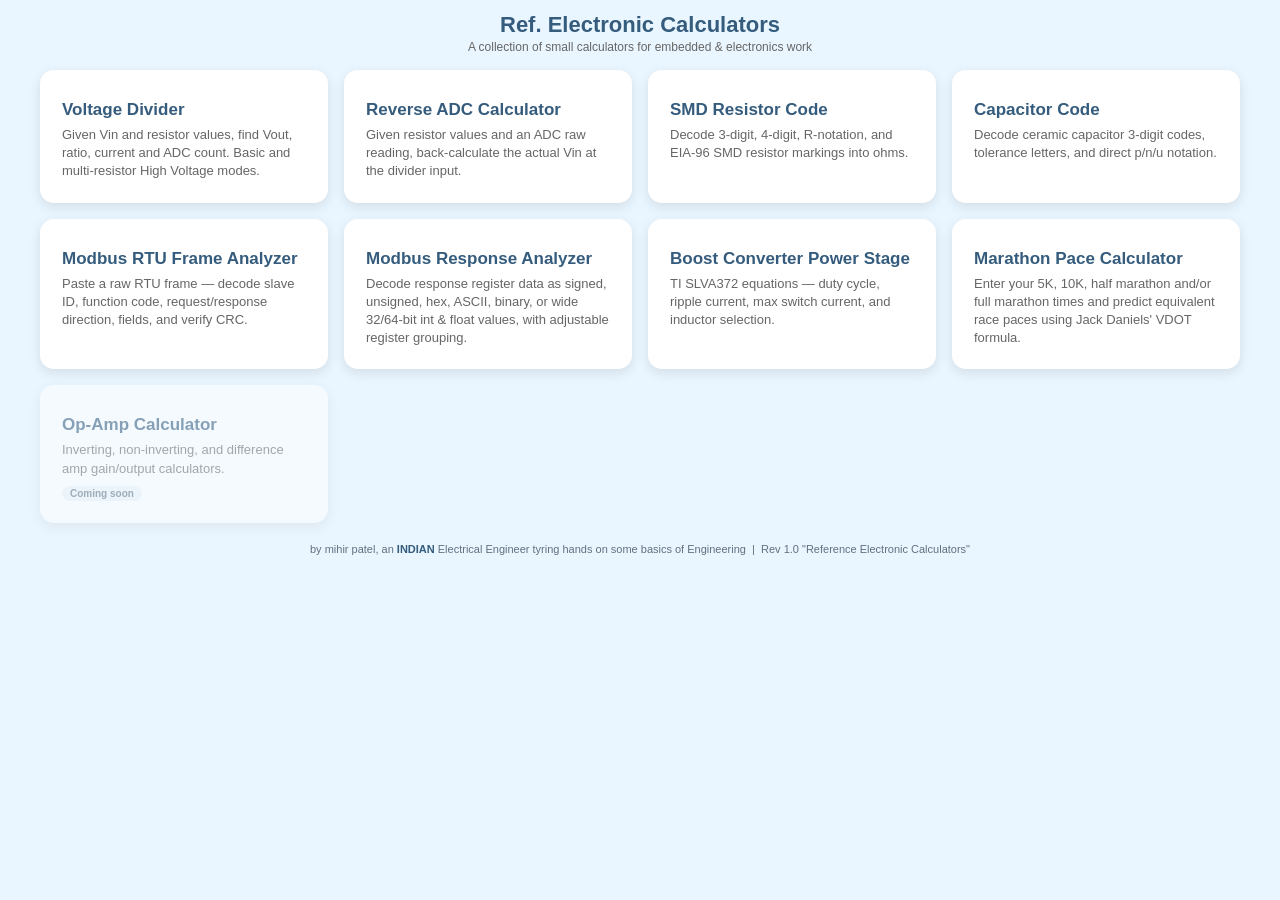
<file: index.html>
<!DOCTYPE html>
<html lang="en">
<head>
<meta charset="UTF-8">
<meta name="viewport" content="width=device-width,initial-scale=1">
<title>Electronics Toolkit</title>
<link rel="icon" href="data:image/svg+xml,<svg xmlns=%22http://www.w3.org/2000/svg%22 viewBox=%220 0 100 100%22><rect width=%22100%22 height=%22100%22 rx=%2220%22 fill=%22%23355c7d%22/><text x=%2250%22 y=%2270%22 font-size=%2260%22 font-family=%22Arial,sans-serif%22 font-weight=%22bold%22 fill=%22white%22 text-anchor=%22middle%22>M</text></svg>">
<link rel="stylesheet" href="style.css">
</head>
<body>
<div class="container">
  <header>
    <h1>Ref. Electronic Calculators</h1>
    <p class="subtitle">A collection of small calculators for embedded &amp; electronics work</p>
  </header>
  <div class="tool-grid">
    <a class="tool-card" href="voltage-divider.html">
      <div class="icon"></div>
      <h2>Voltage Divider</h2>
      <p>Given Vin and resistor values, find Vout, ratio, current and ADC count. Basic and multi-resistor High Voltage modes.</p>
    </a>
    <a class="tool-card" href="reverse-adc.html">
      <div class="icon"></div>
      <h2>Reverse ADC Calculator</h2>
      <p>Given resistor values and an ADC raw reading, back-calculate the actual Vin at the divider input.</p>
    </a>
    <a class="tool-card" href="smd-resistor-code.html">
      <div class="icon"></div>
      <h2>SMD Resistor Code</h2>
      <p>Decode 3-digit, 4-digit, R-notation, and EIA-96 SMD resistor markings into ohms.</p>
    </a>
    <a class="tool-card" href="capacitor-code.html">
      <div class="icon"></div>
      <h2>Capacitor Code</h2>
      <p>Decode ceramic capacitor 3-digit codes, tolerance letters, and direct p/n/u notation.</p>
    </a>
    <a class="tool-card" href="modbus-frame-analyzer.html">
      <div class="icon"></div>
      <h2>Modbus RTU Frame Analyzer</h2>
      <p>Paste a raw RTU frame — decode slave ID, function code, request/response direction, fields, and verify CRC.</p>
    </a>
    <a class="tool-card" href="modbus-response-analyzer.html">
      <div class="icon"></div>
      <h2>Modbus Response Analyzer</h2>
      <p>Decode response register data as signed, unsigned, hex, ASCII, binary, or wide 32/64-bit int &amp; float values, with adjustable register grouping.</p>
    </a>
    <a class="tool-card" href="boost-converter.html">
      <div class="icon"></div>
      <h2>Boost Converter Power Stage</h2>
      <p>TI SLVA372 equations — duty cycle, ripple current, max switch current, and inductor selection.</p>
    </a>
    <a class="tool-card" href="marathon-pace-calculator.html">
      <div class="icon"></div>
      <h2>Marathon Pace Calculator</h2>
      <p>Enter your 5K, 10K, half marathon and/or full marathon times and predict equivalent race paces using Jack Daniels' VDOT formula.</p>
    </a>
    <a class="tool-card coming-soon" href="#">
      <div class="icon"></div>
      <h2>Op-Amp Calculator</h2>
      <p>Inverting, non-inverting, and difference amp gain/output calculators.</p>
      <span class="badge">Coming soon</span>
    </a>
  </div>
  <div class="site-footer">
    <p class="credit"> by mihir patel, an <b>INDIAN</b> Electrical Engineer tyring hands on some basics of Engineering &nbsp;|&nbsp; Rev 1.0 "Reference Electronic Calculators"</p>
  </div>
</div>
</body>
</html>
</file>
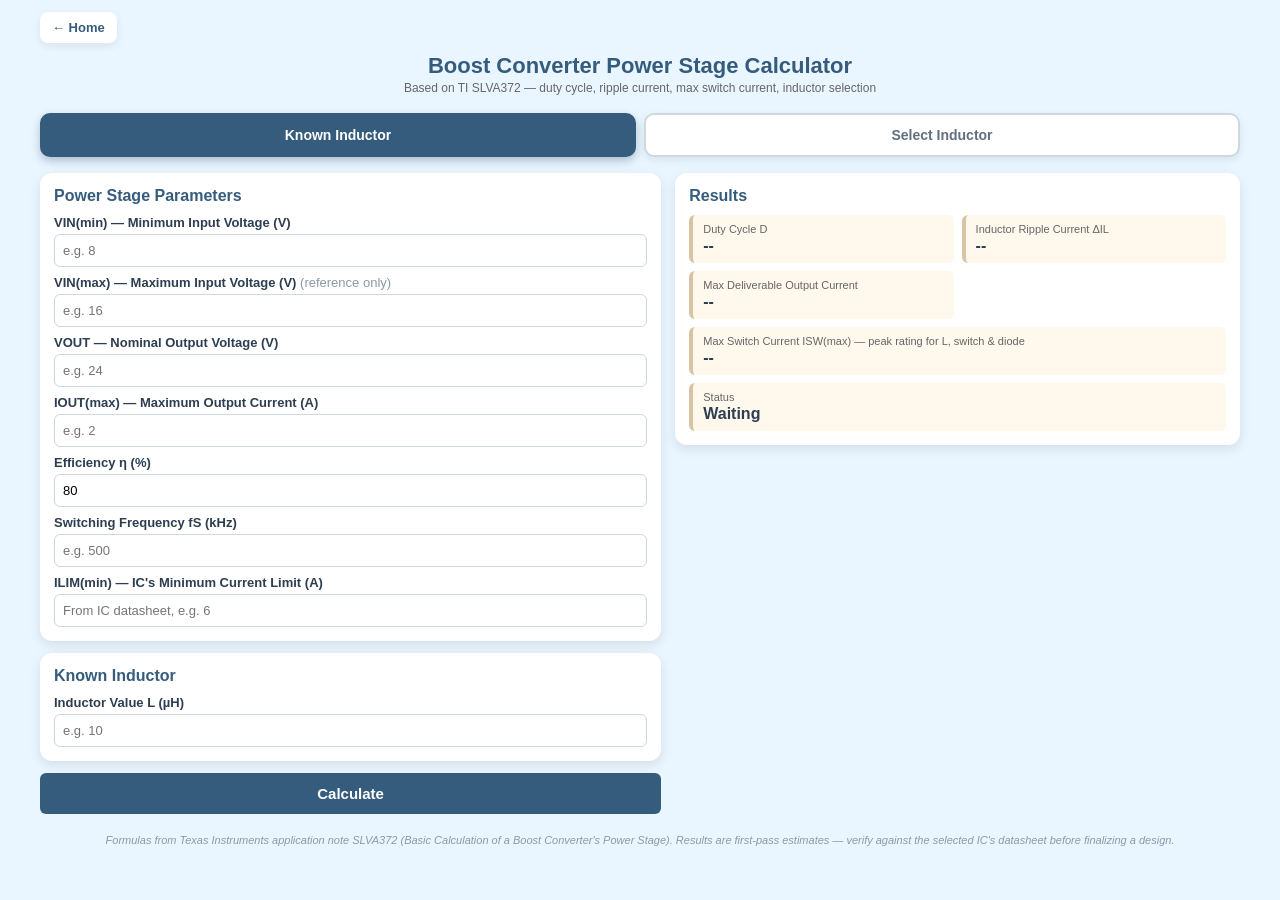
<file: boost-converter.html>
<!DOCTYPE html>
<html lang="en">
<head>
<meta charset="UTF-8">
<meta name="viewport" content="width=device-width,initial-scale=1">
<title>Boost Converter Power Stage Calculator</title>
<link rel="icon" href="data:image/svg+xml,<svg xmlns=%22http://www.w3.org/2000/svg%22 viewBox=%220 0 100 100%22><rect width=%22100%22 height=%22100%22 rx=%2220%22 fill=%22%23355c7d%22/><text x=%2250%22 y=%2270%22 font-size=%2260%22 font-family=%22Arial,sans-serif%22 font-weight=%22bold%22 fill=%22white%22 text-anchor=%22middle%22>M</text></svg>">
<link rel="stylesheet" href="style.css">
</head>
<body>
<div class="container">
  <div class="topnav"><a href="index.html">&larr; Home</a></div>

  <header>
    <h1>Boost Converter Power Stage Calculator</h1>
    <p class="subtitle">Based on TI SLVA372 — duty cycle, ripple current, max switch current, inductor selection</p>
  </header>

  <div class="mode-toggle">
    <input type="radio" name="mode" id="modeKnown" value="known" checked>
    <label for="modeKnown">Known Inductor</label>
    <input type="radio" name="mode" id="modeSelect" value="select">
    <label for="modeSelect">Select Inductor</label>
  </div>

  <div class="main-grid">
    <div class="left-col">

      <div class="card">
        <h2>Power Stage Parameters</h2>
        <label for="vinMin">VIN(min) — Minimum Input Voltage (V)</label>
        <input id="vinMin" type="number" step="any" placeholder="e.g. 8">

        <label for="vinMax">VIN(max) — Maximum Input Voltage (V) <span style="font-weight:normal;color:#8a99a8">(reference only)</span></label>
        <input id="vinMax" type="number" step="any" placeholder="e.g. 16">

        <label for="vout">VOUT — Nominal Output Voltage (V)</label>
        <input id="vout" type="number" step="any" placeholder="e.g. 24">

        <label for="ioutMax">IOUT(max) — Maximum Output Current (A)</label>
        <input id="ioutMax" type="number" step="any" placeholder="e.g. 2">

        <label for="eta">Efficiency η (%)</label>
        <input id="eta" type="number" step="any" value="80">

        <label for="fs">Switching Frequency fS (kHz)</label>
        <input id="fs" type="number" step="any" placeholder="e.g. 500">

        <label for="ilim">ILIM(min) — IC's Minimum Current Limit (A)</label>
        <input id="ilim" type="number" step="any" placeholder="From IC datasheet, e.g. 6">
      </div>

      <div id="knownSection" class="card">
        <h2>Known Inductor</h2>
        <label for="lKnown">Inductor Value L (µH)</label>
        <input id="lKnown" type="number" step="any" placeholder="e.g. 10">
      </div>

      <div id="selectSection" class="card hidden">
        <h2>Select Inductor</h2>
        <label for="vinTyp">VIN (typical) for inductor calc (V)</label>
        <input id="vinTyp" type="number" step="any" placeholder="e.g. 12">
        <label for="rippleFactor">Ripple Current Factor (0.2 – 0.4 typical)</label>
        <input id="rippleFactor" type="number" step="any" value="0.3">
      </div>

      <button type="button" id="calcBtn" class="calc-btn">Calculate</button>
    </div>

    <div class="card">
      <h2>Results</h2>
      <div class="results-grid">
        <div class="result-item"><span>Duty Cycle D</span><h3 id="dutyCycle">--</h3></div>
        <div class="result-item"><span>Inductor Ripple Current ΔIL</span><h3 id="rippleCurrent">--</h3></div>
        <div class="result-item" id="suggestedLItem"><span>Suggested Inductor L</span><h3 id="suggestedL">--</h3></div>
        <div class="result-item"><span>Max Deliverable Output Current</span><h3 id="imaxout">--</h3></div>
        <div class="result-item wide"><span>Max Switch Current ISW(max) — peak rating for L, switch &amp; diode</span><h3 id="iswmax">--</h3></div>
        <div class="result-item wide"><span>Status</span><h3 id="status">Waiting</h3></div>
      </div>
    </div>
  </div>

  <div class="site-footer">
    <p class="footnote">Formulas from Texas Instruments application note SLVA372 (Basic Calculation of a Boost Converter's Power Stage). Results are first-pass estimates — verify against the selected IC's datasheet before finalizing a design.</p>
  </div>
</div>

<script>
const modeKnown=document.getElementById('modeKnown'),modeSelect=document.getElementById('modeSelect');
const knownSection=document.getElementById('knownSection'),selectSection=document.getElementById('selectSection');
const suggestedLItem=document.getElementById('suggestedLItem');
const calcBtn=document.getElementById('calcBtn');

const dutyCycleEl=document.getElementById('dutyCycle'),rippleCurrentEl=document.getElementById('rippleCurrent');
const suggestedLEl=document.getElementById('suggestedL'),imaxoutEl=document.getElementById('imaxout'),iswmaxEl=document.getElementById('iswmax');
const statusEl=document.getElementById('status'),statusItem=statusEl.closest('.result-item');

function setStatus(t,k){statusEl.textContent=t;statusItem.classList.remove('status-ok','status-error','status-warn');if(k)statusItem.classList.add('status-'+k);}
function fmtA(a){if(!isFinite(a))return'--';return a.toFixed(3).replace(/\.?0+$/,'')+' A';}
function fmtPct(x){if(!isFinite(x))return'--';return (x*100).toFixed(2).replace(/\.?0+$/,'')+' %';}
function fmtL(h){if(!isFinite(h))return'--';return h.toFixed(3).replace(/\.?0+$/,'')+' µH';}

function refreshMode(){
  const sel=modeSelect.checked;
  knownSection.classList.toggle('hidden',sel);
  selectSection.classList.toggle('hidden',!sel);
  suggestedLItem.classList.toggle('hidden',!sel);
}
modeKnown.addEventListener('change',refreshMode);
modeSelect.addEventListener('change',refreshMode);

function calculate(){
  const vinMin=parseFloat(document.getElementById('vinMin').value);
  const vout=parseFloat(document.getElementById('vout').value);
  const ioutMax=parseFloat(document.getElementById('ioutMax').value);
  const etaPct=parseFloat(document.getElementById('eta').value);
  const fsKHz=parseFloat(document.getElementById('fs').value);
  const ilim=parseFloat(document.getElementById('ilim').value);

  if(![vinMin,vout,ioutMax,etaPct,fsKHz,ilim].every(n=>isFinite(n)&&!isNaN(n)) || vinMin<=0||vout<=0||ioutMax<=0||fsKHz<=0||ilim<=0){
    setStatus('Enter valid values for all Power Stage Parameters','error');
    return;
  }
  const eta=etaPct/100;
  const fs=fsKHz*1000; // Hz

  // Eq 1: Duty Cycle
  const D=1-(vinMin*eta)/vout;
  if(!(D>0 && D<1)){
    dutyCycleEl.textContent=fmtPct(D);
    setStatus('Invalid design: D must be between 0% and 100% — check VIN(min), VOUT, η','error');
    return;
  }
  dutyCycleEl.textContent=fmtPct(D);

  let dIL, Lvalue=null;

  if(modeSelect.checked){
    const vinTyp=parseFloat(document.getElementById('vinTyp').value);
    const rippleFactor=parseFloat(document.getElementById('rippleFactor').value);
    if(!isFinite(vinTyp)||vinTyp<=0||!isFinite(rippleFactor)||rippleFactor<=0){
      setStatus('Enter valid VIN(typical) and Ripple Current Factor','error');
      return;
    }
    // Eq 6: estimated ripple current
    dIL = rippleFactor * ioutMax * (vout/vinTyp);
    // Eq 5: inductor value (H), convert to µH
    const L_H = (vinTyp*(vout-vinTyp)) / (dIL*fs*vout);
    Lvalue = L_H*1e6;
    suggestedLEl.textContent = fmtL(Lvalue);
  } else {
    const L_uH=parseFloat(document.getElementById('lKnown').value);
    if(!isFinite(L_uH)||L_uH<=0){
      setStatus('Enter a valid Inductor Value L','error');
      return;
    }
    const L_H=L_uH*1e-6;
    // Eq 2: ripple current
    dIL = (vinMin*D) / (fs*L_H);
  }

  rippleCurrentEl.textContent=fmtA(dIL);

  // Eq 3: max output current the IC can deliver
  const Imaxout = (ilim - dIL/2) * (1-D);
  imaxoutEl.textContent=fmtA(Imaxout);

  // Eq 4: max/peak switch current
  const Iswmax = ioutMax/(1-D) + dIL/2;
  iswmaxEl.textContent=fmtA(Iswmax);

  if(Imaxout>=ioutMax){
    setStatus('IC/inductor OK — can deliver required '+fmtA(ioutMax),'ok');
  } else {
    setStatus('IC insufficient — max deliverable is '+fmtA(Imaxout)+', need '+fmtA(ioutMax)+'. Use a higher ILIM(min) IC or increase inductance.','warn');
  }
}

calcBtn.addEventListener('click',calculate);
refreshMode();
</script>
</body>
</html>
</file>
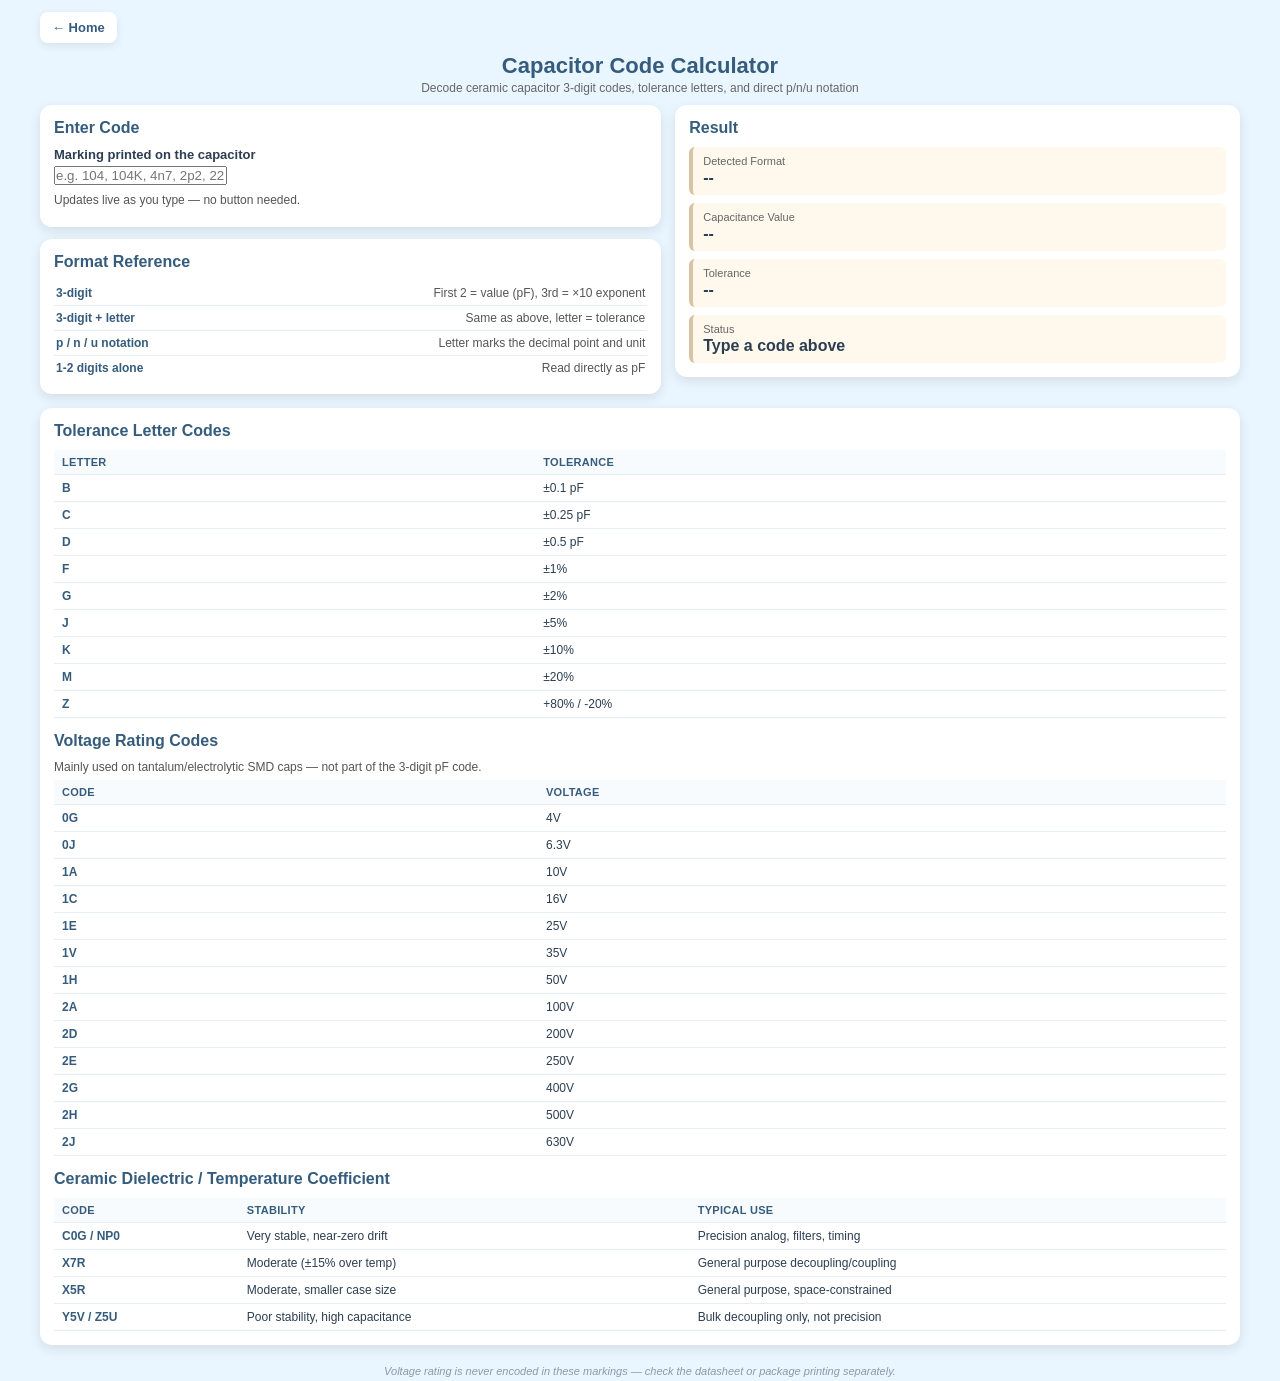
<file: capacitor-code.html>
<!DOCTYPE html>
<html lang="en">
<head>
<meta charset="UTF-8">
<meta name="viewport" content="width=device-width,initial-scale=1">
<title>Capacitor Code Calculator</title>
<link rel="icon" href="data:image/svg+xml,<svg xmlns=%22http://www.w3.org/2000/svg%22 viewBox=%220 0 100 100%22><rect width=%22100%22 height=%22100%22 rx=%2220%22 fill=%22%23355c7d%22/><text x=%2250%22 y=%2270%22 font-size=%2260%22 font-family=%22Arial,sans-serif%22 font-weight=%22bold%22 fill=%22white%22 text-anchor=%22middle%22>M</text></svg>">
<link rel="stylesheet" href="style.css">
</head>
<body>
<div class="container">
  <div class="topnav"><a href="index.html">&larr; Home</a></div>

  <header>
    <h1>Capacitor Code Calculator</h1>
    <p class="subtitle">Decode ceramic capacitor 3-digit codes, tolerance letters, and direct p/n/u notation</p>
  </header>

  <div class="main-grid">
    <div class="left-col">
      <div class="card">
        <h2>Enter Code</h2>
        <label for="codeInput">Marking printed on the capacitor</label>
        <input id="codeInput" type="text" placeholder="e.g. 104, 104K, 4n7, 2p2, 22" autocomplete="off">
        <p class="eq-line" style="margin-top:8px">Updates live as you type — no button needed.</p>
      </div>

      <div class="card">
        <h2>Format Reference</h2>
        <div class="analysis-item"><span class="a-label">3-digit</span><span class="a-values">First 2 = value (pF), 3rd = ×10 exponent</span></div>
        <div class="analysis-item"><span class="a-label">3-digit + letter</span><span class="a-values">Same as above, letter = tolerance</span></div>
        <div class="analysis-item"><span class="a-label">p / n / u notation</span><span class="a-values">Letter marks the decimal point and unit</span></div>
        <div class="analysis-item"><span class="a-label">1-2 digits alone</span><span class="a-values">Read directly as pF</span></div>
      </div>
    </div>

    <div class="card">
      <h2>Result</h2>
      <div class="results-grid">
        <div class="result-item wide"><span>Detected Format</span><h3 id="fmt">--</h3></div>
        <div class="result-item wide"><span>Capacitance Value</span><h3 id="cap">--</h3></div>
        <div class="result-item wide"><span>Tolerance</span><h3 id="tol">--</h3></div>
        <div class="result-item wide"><span>Status</span><h3 id="status">Type a code above</h3></div>
      </div>
    </div>
  </div>

  <div class="card schematic-card">
    <h2>Tolerance Letter Codes</h2>
    <table class="ref-table">
      <tr><th>Letter</th><th>Tolerance</th></tr>
      <tr><td>B</td><td>±0.1 pF</td></tr>
      <tr><td>C</td><td>±0.25 pF</td></tr>
      <tr><td>D</td><td>±0.5 pF</td></tr>
      <tr><td>F</td><td>±1%</td></tr>
      <tr><td>G</td><td>±2%</td></tr>
      <tr><td>J</td><td>±5%</td></tr>
      <tr><td>K</td><td>±10%</td></tr>
      <tr><td>M</td><td>±20%</td></tr>
      <tr><td>Z</td><td>+80% / -20%</td></tr>
    </table>

    <h2>Voltage Rating Codes</h2>
    <p class="eq-line">Mainly used on tantalum/electrolytic SMD caps — not part of the 3-digit pF code.</p>
    <table class="ref-table">
      <tr><th>Code</th><th>Voltage</th></tr>
      <tr><td>0G</td><td>4V</td></tr>
      <tr><td>0J</td><td>6.3V</td></tr>
      <tr><td>1A</td><td>10V</td></tr>
      <tr><td>1C</td><td>16V</td></tr>
      <tr><td>1E</td><td>25V</td></tr>
      <tr><td>1V</td><td>35V</td></tr>
      <tr><td>1H</td><td>50V</td></tr>
      <tr><td>2A</td><td>100V</td></tr>
      <tr><td>2D</td><td>200V</td></tr>
      <tr><td>2E</td><td>250V</td></tr>
      <tr><td>2G</td><td>400V</td></tr>
      <tr><td>2H</td><td>500V</td></tr>
      <tr><td>2J</td><td>630V</td></tr>
    </table>

    <h2>Ceramic Dielectric / Temperature Coefficient</h2>
    <table class="ref-table">
      <tr><th>Code</th><th>Stability</th><th>Typical use</th></tr>
      <tr><td>C0G / NP0</td><td>Very stable, near-zero drift</td><td>Precision analog, filters, timing</td></tr>
      <tr><td>X7R</td><td>Moderate (±15% over temp)</td><td>General purpose decoupling/coupling</td></tr>
      <tr><td>X5R</td><td>Moderate, smaller case size</td><td>General purpose, space-constrained</td></tr>
      <tr><td>Y5V / Z5U</td><td>Poor stability, high capacitance</td><td>Bulk decoupling only, not precision</td></tr>
    </table>
  </div>

  <div class="site-footer">
    <p class="footnote">Voltage rating is never encoded in these markings — check the datasheet or package printing separately.</p>
  </div>
</div>

<script>
const codeInput=document.getElementById('codeInput');
const fmtEl=document.getElementById('fmt'),capEl=document.getElementById('cap'),tolEl=document.getElementById('tol');
const statusEl=document.getElementById('status'),statusItem=statusEl.closest('.result-item');

function formatCapacitance(pf){
  if(!isFinite(pf))return'--';
  if(pf>=1e6)return(pf/1e6).toFixed(3).replace(/\.?0+$/,'')+' µF';
  if(pf>=1000)return(pf/1000).toFixed(3).replace(/\.?0+$/,'')+' nF';
  return pf.toFixed(3).replace(/\.?0+$/,'')+' pF';
}
function setStatus(t,k){statusEl.textContent=t;statusItem.classList.remove('status-ok','status-error');if(k)statusItem.classList.add('status-'+k);}

const TOLERANCE={B:'±0.1pF',C:'±0.25pF',D:'±0.5pF',F:'±1%',G:'±2%',J:'±5%',K:'±10%',M:'±20%',Z:'+80% / -20%'};

function decodeCap(raw){
  const s=raw.trim().toUpperCase();
  if(!s) return null;

  // direct p/n/u notation: letter marks the decimal point + unit
  const directMatch=s.match(/^([0-9]*)([PNU])([0-9]*)$/);
  if(directMatch && (directMatch[1] || directMatch[3])){
    const before=directMatch[1]||'', after=directMatch[3]||'';
    const letter=directMatch[2];
    const numStr=before + (after ? '.'+after : '');
    const val=parseFloat(numStr);
    if(isFinite(val)){
      const mult={P:1,N:1000,U:1e6}[letter];
      return {fmt:`Direct notation (${letter.toLowerCase()})`, pf:val*mult, tol:null};
    }
  }

  // 3-digit + tolerance letter
  const tolMatch=s.match(/^([0-9]{3})([A-Z])$/);
  if(tolMatch){
    const digits=tolMatch[1], letter=tolMatch[2];
    const sig=parseInt(digits.slice(0,2),10), mult=parseInt(digits[2],10);
    return {fmt:'3-digit code + tolerance', pf:sig*Math.pow(10,mult), tol:TOLERANCE[letter]||'unknown letter'};
  }

  // plain 3-digit code
  if(/^[0-9]{3}$/.test(s)){
    const sig=parseInt(s.slice(0,2),10), mult=parseInt(s[2],10);
    return {fmt:'3-digit code', pf:sig*Math.pow(10,mult), tol:null};
  }

  // 1-2 digits alone -> direct pF
  if(/^[0-9]{1,2}$/.test(s)){
    return {fmt:'Direct pF value', pf:parseFloat(s), tol:null};
  }

  return null;
}

function update(){
  const raw=codeInput.value;
  if(!raw.trim()){ fmtEl.textContent='--'; capEl.textContent='--'; tolEl.textContent='--'; setStatus('Type a code above'); return; }
  const result=decodeCap(raw);
  if(!result){ fmtEl.textContent='--'; capEl.textContent='--'; tolEl.textContent='--'; setStatus('Unrecognized format','error'); return; }
  fmtEl.textContent=result.fmt;
  capEl.textContent=formatCapacitance(result.pf);
  tolEl.textContent=result.tol || 'Not encoded';
  setStatus('OK','ok');
}
codeInput.addEventListener('input',update);
</script>
</body>
</html>
</file>
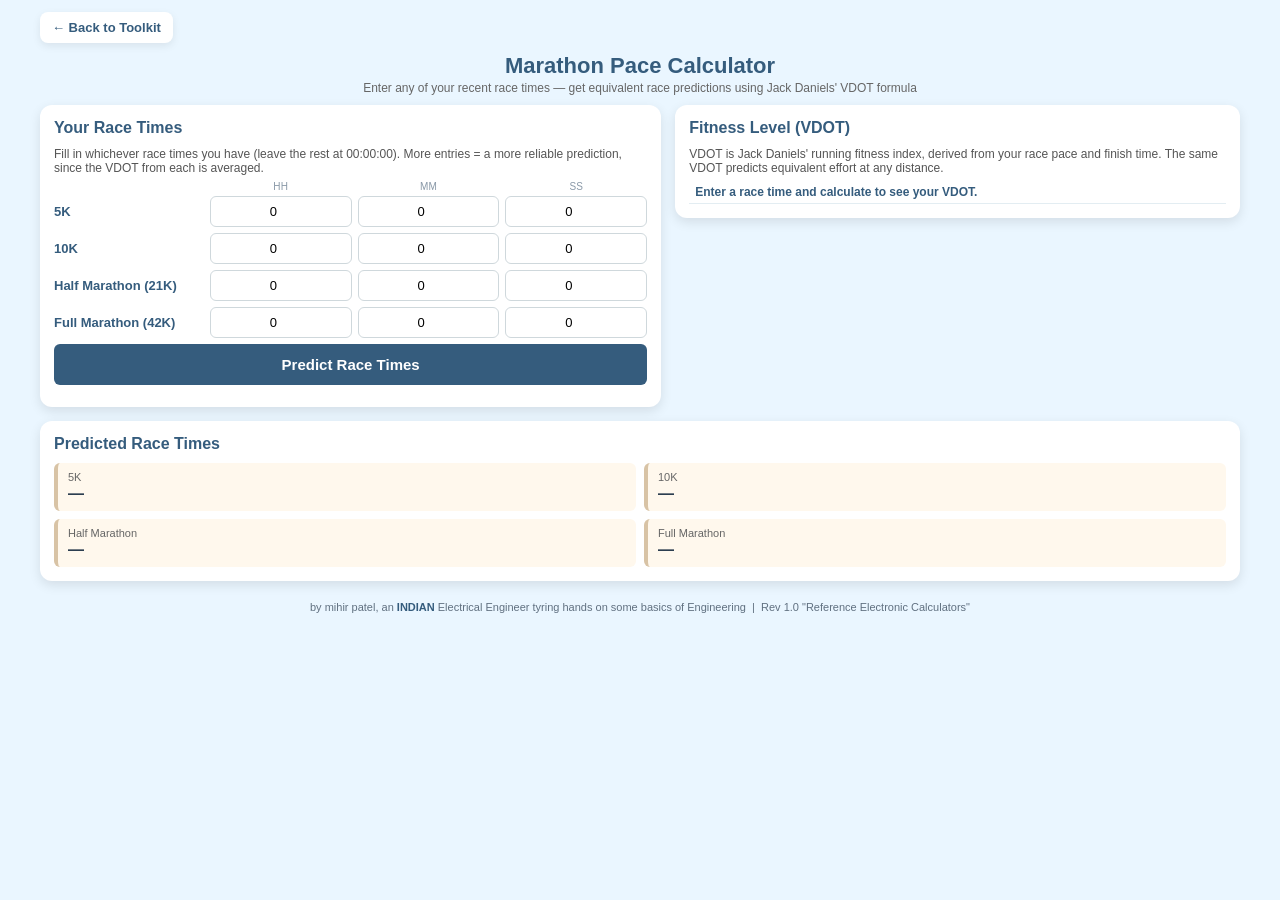
<file: marathon-pace-calculator.html>
<!DOCTYPE html>
<html lang="en">
<head>
<meta charset="UTF-8">
<meta name="viewport" content="width=device-width,initial-scale=1">
<title>Marathon Pace Calculator - Electronics Toolkit</title>
<link rel="icon" href="data:image/svg+xml,<svg xmlns=%22http://www.w3.org/2000/svg%22 viewBox=%220 0 100 100%22><rect width=%22100%22 height=%22100%22 rx=%2220%22 fill=%22%23355c7d%22/><text x=%2250%22 y=%2270%22 font-size=%2260%22 font-family=%22Arial,sans-serif%22 font-weight=%22bold%22 fill=%22white%22 text-anchor=%22middle%22>M</text></svg>">
<link rel="stylesheet" href="style.css">
<style>
.time-row{display:grid;grid-template-columns:150px 1fr 1fr 1fr;gap:6px;align-items:center;margin-bottom:6px}
.time-row .t-label{font-weight:bold;color:#355c7d;font-size:13px}
.time-row input{width:100%;padding:7px;border:1px solid #cfd8dc;border-radius:6px;font-size:13px;text-align:center}
.time-head{display:grid;grid-template-columns:150px 1fr 1fr 1fr;gap:6px;margin-bottom:4px}
.time-head span{font-size:10px;color:#8a99a8;text-align:center;text-transform:uppercase;letter-spacing:.3px}
.result-item .r-tag{display:inline-block;font-size:10px;font-weight:bold;padding:1px 7px;border-radius:8px;margin-top:4px}
.result-item.status-ok .r-tag{background:#e3f6ec;color:#27ae60}
.result-item .r-tag.predicted{background:#eef4f8;color:#607080}
.result-item .r-pace{font-size:11px;color:#666;margin-top:2px}
.vdot-table{width:100%;border-collapse:collapse;font-size:12px}
.vdot-table td{padding:4px 6px;border-bottom:1px solid #e3edf2}
.vdot-table td:first-child{font-weight:bold;color:#355c7d}
</style>
</head>
<body>
<div class="container">

  <div class="topnav"><a href="index.html">&larr; Back to Toolkit</a></div>

  <header>
    <h1>Marathon Pace Calculator</h1>
    <p class="subtitle">Enter any of your recent race times &mdash; get equivalent race predictions using Jack Daniels' VDOT formula</p>
  </header>

  <div class="main-grid">
    <div class="left-col">
      <div class="card">
        <h2>Your Race Times</h2>
        <div class="eq-line">Fill in whichever race times you have (leave the rest at 00:00:00). More entries = a more reliable prediction, since the VDOT from each is averaged.</div>
        <div class="time-head">
          <span></span><span>HH</span><span>MM</span><span>SS</span>
        </div>
        <div class="time-row">
          <div class="t-label">5K</div>
          <input type="number" id="5kH" min="0" max="99" value="0">
          <input type="number" id="5kM" min="0" max="59" value="0">
          <input type="number" id="5kS" min="0" max="59" value="0">
        </div>
        <div class="time-row">
          <div class="t-label">10K</div>
          <input type="number" id="10kH" min="0" max="99" value="0">
          <input type="number" id="10kM" min="0" max="59" value="0">
          <input type="number" id="10kS" min="0" max="59" value="0">
        </div>
        <div class="time-row">
          <div class="t-label">Half Marathon (21K)</div>
          <input type="number" id="halfH" min="0" max="99" value="0">
          <input type="number" id="halfM" min="0" max="59" value="0">
          <input type="number" id="halfS" min="0" max="59" value="0">
        </div>
        <div class="time-row">
          <div class="t-label">Full Marathon (42K)</div>
          <input type="number" id="fullH" min="0" max="99" value="0">
          <input type="number" id="fullM" min="0" max="59" value="0">
          <input type="number" id="fullS" min="0" max="59" value="0">
        </div>
        <button class="calc-btn" onclick="calculatePredictions()">Predict Race Times</button>
        <div class="eq-line" id="calcStatus" style="margin-top:8px"></div>
      </div>
    </div>

    <div class="card">
      <h2>Fitness Level (VDOT)</h2>
      <div class="eq-line">VDOT is Jack Daniels' running fitness index, derived from your race pace and finish time. The same VDOT predicts equivalent effort at any distance.</div>
      <table class="vdot-table" id="vdotTable">
        <tr><td colspan="2">Enter a race time and calculate to see your VDOT.</td></tr>
      </table>
    </div>
  </div>

  <div class="card" style="margin-top:14px">
    <h2>Predicted Race Times</h2>
    <div class="results-grid" id="resultsGrid">
      <div class="result-item"><span>5K</span><h3>&mdash;</h3></div>
      <div class="result-item"><span>10K</span><h3>&mdash;</h3></div>
      <div class="result-item"><span>Half Marathon</span><h3>&mdash;</h3></div>
      <div class="result-item"><span>Full Marathon</span><h3>&mdash;</h3></div>
    </div>
  </div>

  <div class="site-footer">
    <p class="credit"> by mihir patel, an <b>INDIAN</b> Electrical Engineer tyring hands on some basics of Engineering &nbsp;|&nbsp; Rev 1.0 "Reference Electronic Calculators"</p>
  </div>
</div>

<script>
const DISTANCES = [
  {key:'5k',   label:'5K',                    meters:5000},
  {key:'10k',  label:'10K',                   meters:10000},
  {key:'half', label:'Half Marathon',         meters:21097.5},
  {key:'full', label:'Full Marathon',         meters:42195}
];

function vo2(v){ return -4.60 + 0.182258*v + 0.000104*v*v; }
function pctVO2max(t){ return 0.8 + 0.1894393*Math.exp(-0.012778*t) + 0.2989558*Math.exp(-0.1932605*t); }

function vdotFromRace(distanceM, timeSec){
  const tMin = timeSec/60;
  const v = distanceM/tMin;
  return vo2(v)/pctVO2max(tMin);
}

function predictTimeSec(distanceM, vdot){
  let lo=1, hi=600;
  for(let i=0;i<100;i++){
    const mid=(lo+hi)/2;
    const v=distanceM/mid;
    const f = vo2(v)/pctVO2max(mid) - vdot;
    if(f>0) lo=mid; else hi=mid;
  }
  return (lo+hi)/2*60;
}

function getEnteredSeconds(prefix){
  const h = parseInt(document.getElementById(prefix+'H').value,10)||0;
  const m = parseInt(document.getElementById(prefix+'M').value,10)||0;
  const s = parseInt(document.getElementById(prefix+'S').value,10)||0;
  const total = h*3600+m*60+s;
  return total>0 ? total : null;
}

function secToTime(totalSec){
  totalSec = Math.round(totalSec);
  const h = Math.floor(totalSec/3600);
  const m = Math.floor((totalSec%3600)/60);
  const s = totalSec%60;
  if(h>0) return `${h}:${String(m).padStart(2,'0')}:${String(s).padStart(2,'0')}`;
  return `${m}:${String(s).padStart(2,'0')}`;
}

function secToPace(totalSec){
  totalSec = Math.round(totalSec);
  const m = Math.floor(totalSec/60);
  const s = totalSec%60;
  return `${m}:${String(s).padStart(2,'0')}`;
}

function calculatePredictions(){
  const status = document.getElementById('calcStatus');
  const prefixMap = {'5k':'5k','10k':'10k','half':'half','full':'full'};

  const provided = [];
  DISTANCES.forEach(d=>{
    const sec = getEnteredSeconds(prefixMap[d.key]);
    if(sec!==null) provided.push({...d, timeSec:sec});
  });

  if(provided.length===0){
    status.textContent = 'Enter at least one race time first.';
    status.style.color = '#c0392b';
    return;
  }

  const vdots = provided.map(p=>({label:p.label, vdot: vdotFromRace(p.meters, p.timeSec)}));
  const avgVdot = vdots.reduce((sum,v)=>sum+v.vdot,0)/vdots.length;

  status.textContent = `Using ${provided.length} entered time(s) - average VDOT ${avgVdot.toFixed(1)}.`;
  status.style.color = '#27ae60';

  const vdotTable = document.getElementById('vdotTable');
  let rows = vdots.map(v=>`<tr><td>${v.label} (entered)</td><td>${v.vdot.toFixed(1)}</td></tr>`).join('');
  rows += `<tr><td>Average (used)</td><td>${avgVdot.toFixed(1)}</td></tr>`;
  vdotTable.innerHTML = rows;

  const providedKeys = new Set(provided.map(p=>p.key));
  const grid = document.getElementById('resultsGrid');
  grid.innerHTML = DISTANCES.map(d=>{
    const isProvided = providedKeys.has(d.key);
    const timeSec = isProvided ? provided.find(p=>p.key===d.key).timeSec : predictTimeSec(d.meters, avgVdot);
    const paceKm = timeSec/(d.meters/1000);
    const paceMile = timeSec/(d.meters/1609.344);
    const statusClass = isProvided ? 'status-ok' : '';
    const tagText = isProvided ? 'Entered' : 'Predicted';
    const tagClass = isProvided ? '' : 'predicted';
    return `<div class="result-item ${statusClass}">
      <span>${d.label}</span>
      <h3>${secToTime(timeSec)}</h3>
      <div class="r-pace">${secToPace(paceKm)} /km &nbsp;&bull;&nbsp; ${secToPace(paceMile)} /mi</div>
      <span class="r-tag ${tagClass}">${tagText}</span>
    </div>`;
  }).join('');
}
</script>
</body>
</html>
</file>
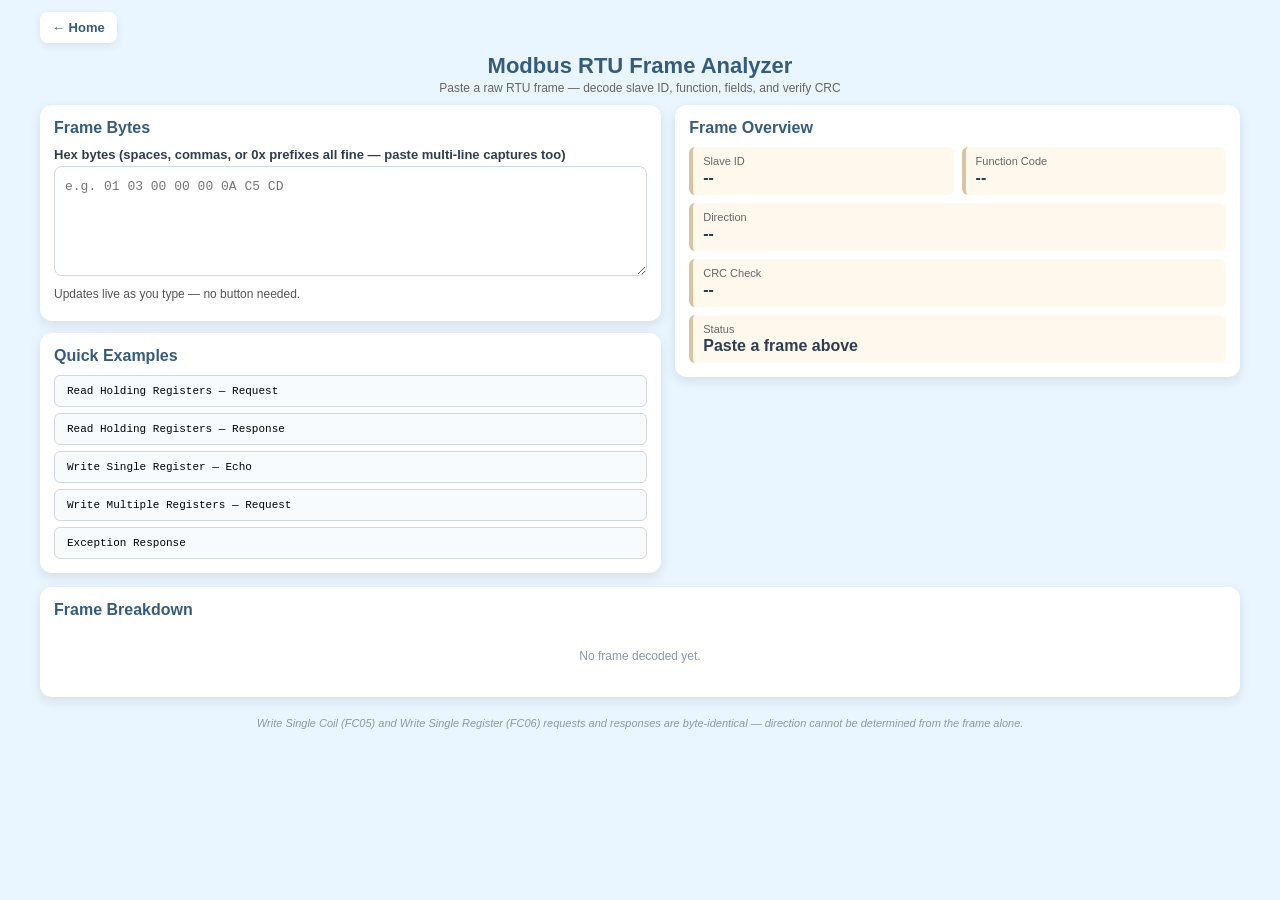
<file: modbus-frame-analyzer.html>
<!DOCTYPE html>
<html lang="en">
<head>
<meta charset="UTF-8">
<meta name="viewport" content="width=device-width,initial-scale=1">
<title>Modbus RTU Frame Analyzer</title>
<link rel="icon" href="data:image/svg+xml,<svg xmlns=%22http://www.w3.org/2000/svg%22 viewBox=%220 0 100 100%22><rect width=%22100%22 height=%22100%22 rx=%2220%22 fill=%22%23355c7d%22/><text x=%2250%22 y=%2270%22 font-size=%2260%22 font-family=%22Arial,sans-serif%22 font-weight=%22bold%22 fill=%22white%22 text-anchor=%22middle%22>M</text></svg>">
<link rel="stylesheet" href="style.css">
</head>
<body>
<div class="container">
  <div class="topnav"><a href="index.html">&larr; Home</a></div>

  <header>
    <h1>Modbus RTU Frame Analyzer</h1>
    <p class="subtitle">Paste a raw RTU frame — decode slave ID, function, fields, and verify CRC</p>
  </header>

  <div class="main-grid">
    <div class="left-col">
      <div class="card">
        <h2>Frame Bytes</h2>
        <label for="frameInput">Hex bytes (spaces, commas, or 0x prefixes all fine — paste multi-line captures too)</label>
        <textarea id="frameInput" class="frame-textarea" placeholder="e.g. 01 03 00 00 00 0A C5 CD" autocomplete="off"></textarea>
        <p class="eq-line" style="margin-top:8px">Updates live as you type — no button needed.</p>
      </div>

      <div class="card">
        <h2>Quick Examples</h2>
        <div style="display:flex;flex-direction:column;gap:6px">
          <button type="button" class="ex-btn" data-frame="01 03 00 00 00 0A C5 CD">Read Holding Registers — Request</button>
          <button type="button" class="ex-btn" data-frame="01 03 04 00 64 00 C8 BA 7A">Read Holding Registers — Response</button>
          <button type="button" class="ex-btn" data-frame="11 06 00 01 00 03 9A 9B">Write Single Register — Echo</button>
          <button type="button" class="ex-btn" data-frame="11 10 00 01 00 02 04 00 0A 01 02 C6 F0">Write Multiple Registers — Request</button>
          <button type="button" class="ex-btn" data-frame="01 83 02 C0 F1">Exception Response</button>
        </div>
      </div>
    </div>

    <div class="card">
      <h2>Frame Overview</h2>
      <div class="results-grid">
        <div class="result-item"><span>Slave ID</span><h3 id="slaveId">--</h3></div>
        <div class="result-item"><span>Function Code</span><h3 id="funcCode">--</h3></div>
        <div class="result-item wide"><span>Direction</span><h3 id="direction">--</h3></div>
        <div class="result-item wide"><span>CRC Check</span><h3 id="crcCheck">--</h3></div>
        <div class="result-item wide"><span>Status</span><h3 id="status">Paste a frame above</h3></div>
      </div>
    </div>
  </div>

  <div class="card schematic-card">
    <h2>Frame Breakdown</h2>
    <div id="fieldsTable"><p class="schematic-empty">No frame decoded yet.</p></div>
  </div>

  <div class="site-footer">
    <p class="footnote">Write Single Coil (FC05) and Write Single Register (FC06) requests and responses are byte-identical — direction cannot be determined from the frame alone.</p>
  </div>
</div>

<script>
const frameInput=document.getElementById('frameInput');
const slaveIdEl=document.getElementById('slaveId'),funcCodeEl=document.getElementById('funcCode');
const directionEl=document.getElementById('direction'),crcCheckEl=document.getElementById('crcCheck');
const statusEl=document.getElementById('status'),statusItem=statusEl.closest('.result-item');
const crcItem=crcCheckEl.closest('.result-item');
const fieldsTable=document.getElementById('fieldsTable');

const FUNC_NAMES={1:'Read Coils',2:'Read Discrete Inputs',3:'Read Holding Registers',4:'Read Input Registers',
  5:'Write Single Coil',6:'Write Single Register',15:'Write Multiple Coils',16:'Write Multiple Registers',
  22:'Mask Write Register',23:'Read/Write Multiple Registers'};
const EXC_NAMES={1:'Illegal Function',2:'Illegal Data Address',3:'Illegal Data Value',4:'Slave Device Failure',
  5:'Acknowledge',6:'Slave Device Busy',8:'Memory Parity Error',10:'Gateway Path Unavailable',11:'Gateway Target Device Failed to Respond'};

function hex2(n){return '0x'+n.toString(16).padStart(2,'0').toUpperCase();}
function hex4(n){return '0x'+n.toString(16).padStart(4,'0').toUpperCase();}
function bytesToHexStr(bytes){return bytes.map(b=>b.toString(16).padStart(2,'0').toUpperCase()).join(' ');}

function modbusCRC16(bytes){
  let crc=0xFFFF;
  for(let pos=0;pos<bytes.length;pos++){
    crc^=bytes[pos];
    for(let i=0;i<8;i++){
      if(crc&1){crc>>=1;crc^=0xA001;}else{crc>>=1;}
    }
  }
  return crc;
}

function parseHex(str){
  const cleaned=str.replace(/0x/gi,'').replace(/[^0-9a-fA-F]/g,'');
  if(cleaned.length===0) return null;
  if(cleaned.length%2!==0) return {error:'Odd number of hex digits — incomplete byte'};
  const bytes=[];
  for(let i=0;i<cleaned.length;i+=2) bytes.push(parseInt(cleaned.substr(i,2),16));
  return {bytes};
}

function setStatus(t,k){statusEl.textContent=t;statusItem.classList.remove('status-ok','status-error','status-warn');if(k)statusItem.classList.add('status-'+k);}
function setCrc(t,k){crcCheckEl.textContent=t;crcItem.classList.remove('status-ok','status-error');if(k)crcItem.classList.add('status-'+k);}

function decodeFrame(bytes){
  if(bytes.length<4) return {error:'Frame too short (need at least 4 bytes: ID + Func + CRC lo/hi)'};

  const slaveId=bytes[0];
  const funcRaw=bytes[1];
  const isException=(funcRaw & 0x80)!==0;
  const func=funcRaw & 0x7F;

  const dataForCrc=bytes.slice(0,bytes.length-2);
  const crc=modbusCRC16(dataForCrc);
  const crcLoCalc=crc & 0xFF, crcHiCalc=(crc>>8)&0xFF;
  const crcLoFrame=bytes[bytes.length-2], crcHiFrame=bytes[bytes.length-1];
  const crcValid=(crcLoCalc===crcLoFrame && crcHiCalc===crcHiFrame);

  const rows=[];
  rows.push({b:[bytes[0]], label:'Slave Address', value:hex2(slaveId)+' ('+slaveId+')'});
  rows.push({b:[bytes[1]], label:'Function Code', value:hex2(funcRaw)+' ('+funcRaw+')'+(isException?' - Exception':' - '+(FUNC_NAMES[func]||'Unknown/custom'))});

  let direction='Unknown';
  const len=bytes.length;

  if(isException){
    direction='Exception Response';
    const excCode=bytes[2];
    rows.push({b:[bytes[2]], label:'Exception Code', value:hex2(excCode)+' ('+excCode+') - '+(EXC_NAMES[excCode]||'Unknown/vendor-specific')});
  } else if(func===1||func===2||func===3||func===4){
    if(len===8){
      direction='Request';
      const startAddr=(bytes[2]<<8)|bytes[3], qty=(bytes[4]<<8)|bytes[5];
      rows.push({b:bytes.slice(2,4), label:'Starting Address', value:hex4(startAddr)+' ('+startAddr+')'});
      rows.push({b:bytes.slice(4,6), label:'Quantity', value:hex4(qty)+' ('+qty+')'});
    } else if(len>=5){
      direction='Response';
      const byteCount=bytes[2];
      const data=bytes.slice(3,3+byteCount);
      rows.push({b:[bytes[2]], label:'Byte Count', value:hex2(byteCount)+' ('+byteCount+')'});
      if(func===3||func===4){
        const regs=[];
        for(let i=0;i<data.length;i+=2){
          const val=(data[i]<<8)|(data[i+1]||0);
          regs.push(hex4(val)+' ('+val+')');
        }
        rows.push({b:data, label:'Register Value', value:regs.join(', ')||'--'});
      } else {
        rows.push({b:data, label:'Data (bit-packed)', value:data.map(b=>b.toString(2).padStart(8,'0')).join(' ')||'--'});
      }
    }
  } else if(func===5||func===6){
    direction='Request or Response (ambiguous — see note below)';
    const addr=(bytes[2]<<8)|bytes[3], val=(bytes[4]<<8)|bytes[5];
    rows.push({b:bytes.slice(2,4), label:'Address', value:hex4(addr)+' ('+addr+')'});
    rows.push({b:bytes.slice(4,6), label:'Value', value:hex4(val)+' ('+val+')'});
  } else if(func===15||func===16){
    if(len===8){
      direction='Response';
      const startAddr=(bytes[2]<<8)|bytes[3], qty=(bytes[4]<<8)|bytes[5];
      rows.push({b:bytes.slice(2,4), label:'Starting Address', value:hex4(startAddr)+' ('+startAddr+')'});
      rows.push({b:bytes.slice(4,6), label:'Quantity', value:hex4(qty)+' ('+qty+')'});
    } else if(len>=7){
      direction='Request';
      const startAddr=(bytes[2]<<8)|bytes[3], qty=(bytes[4]<<8)|bytes[5];
      const byteCount=bytes[6];
      const data=bytes.slice(7,7+byteCount);
      rows.push({b:bytes.slice(2,4), label:'Starting Address', value:hex4(startAddr)+' ('+startAddr+')'});
      rows.push({b:bytes.slice(4,6), label:'Quantity', value:hex4(qty)+' ('+qty+')'});
      rows.push({b:[bytes[6]], label:'Byte Count', value:hex2(byteCount)+' ('+byteCount+')'});
      if(func===16){
        const regs=[];
        for(let i=0;i<data.length;i+=2){
          const val=(data[i]<<8)|(data[i+1]||0);
          regs.push(hex4(val)+' ('+val+')');
        }
        rows.push({b:data, label:'Register Value', value:regs.join(', ')||'--'});
      } else {
        rows.push({b:data, label:'Data (bit-packed)', value:data.map(b=>b.toString(2).padStart(8,'0')).join(' ')||'--'});
      }
    }
  } else {
    direction='Unrecognized function code';
  }

  rows.push({b:[crcLoFrame,crcHiFrame], label:'CRC', value:hex4(crc)+' ('+crc+')'});

  return {slaveId,func,funcRaw,funcName:isException?'Exception':(FUNC_NAMES[func]||'Unknown/custom'),isException,direction,rows,crcValid,crcCalc:[crcLoCalc,crcHiCalc],crcFrame:[crcLoFrame,crcHiFrame]};
}

function renderRows(rows){
  if(!rows.length){ fieldsTable.innerHTML='<p class="schematic-empty">No decodable fields for this frame type.</p>'; return; }
  let out='<table class="ref-table"><tr><th>Part of Data Package</th><th>Description</th><th>Value</th></tr>';
  rows.forEach(r=>{ out+=`<tr><td>${bytesToHexStr(r.b)}</td><td>${r.label}</td><td>${r.value}</td></tr>`; });
  out+='</table>';
  fieldsTable.innerHTML=out;
}

function update(){
  const raw=frameInput.value;
  if(!raw.trim()){
    slaveIdEl.textContent='--';funcCodeEl.textContent='--';directionEl.textContent='--';
    setCrc('--');setStatus('Paste a frame above');
    fieldsTable.innerHTML='<p class="schematic-empty">No frame decoded yet.</p>';
    return;
  }
  const parsed=parseHex(raw);
  if(!parsed || parsed.error){
    setStatus(parsed && parsed.error ? parsed.error : 'Could not parse input','error');
    return;
  }
  const bytes=parsed.bytes;
  const result=decodeFrame(bytes);
  if(result.error){
    slaveIdEl.textContent='--';funcCodeEl.textContent='--';directionEl.textContent='--';
    setCrc('--'); setStatus(result.error,'error');
    fieldsTable.innerHTML='<p class="schematic-empty">Frame too short to decode fields.</p>';
    return;
  }

  slaveIdEl.textContent=hex2(result.slaveId)+' ('+result.slaveId+')';
  funcCodeEl.textContent=hex2(result.funcRaw)+' — '+result.funcName;
  directionEl.textContent=result.direction;

  if(result.crcValid){
    setCrc('Valid — '+hex2(result.crcFrame[0])+' '+hex2(result.crcFrame[1]),'ok');
  } else {
    setCrc('MISMATCH — frame has '+hex2(result.crcFrame[0])+' '+hex2(result.crcFrame[1])+', expected '+hex2(result.crcCalc[0])+' '+hex2(result.crcCalc[1]),'error');
  }

  renderRows(result.rows);

  setStatus(result.crcValid ? 'OK' : 'CRC mismatch — check the raw bytes', result.crcValid ? 'ok' : 'error');
}

frameInput.addEventListener('input',update);
document.querySelectorAll('.ex-btn').forEach(btn=>{
  btn.addEventListener('click',()=>{ frameInput.value=btn.dataset.frame; update(); });
});
</script>
</body>
</html>
</file>
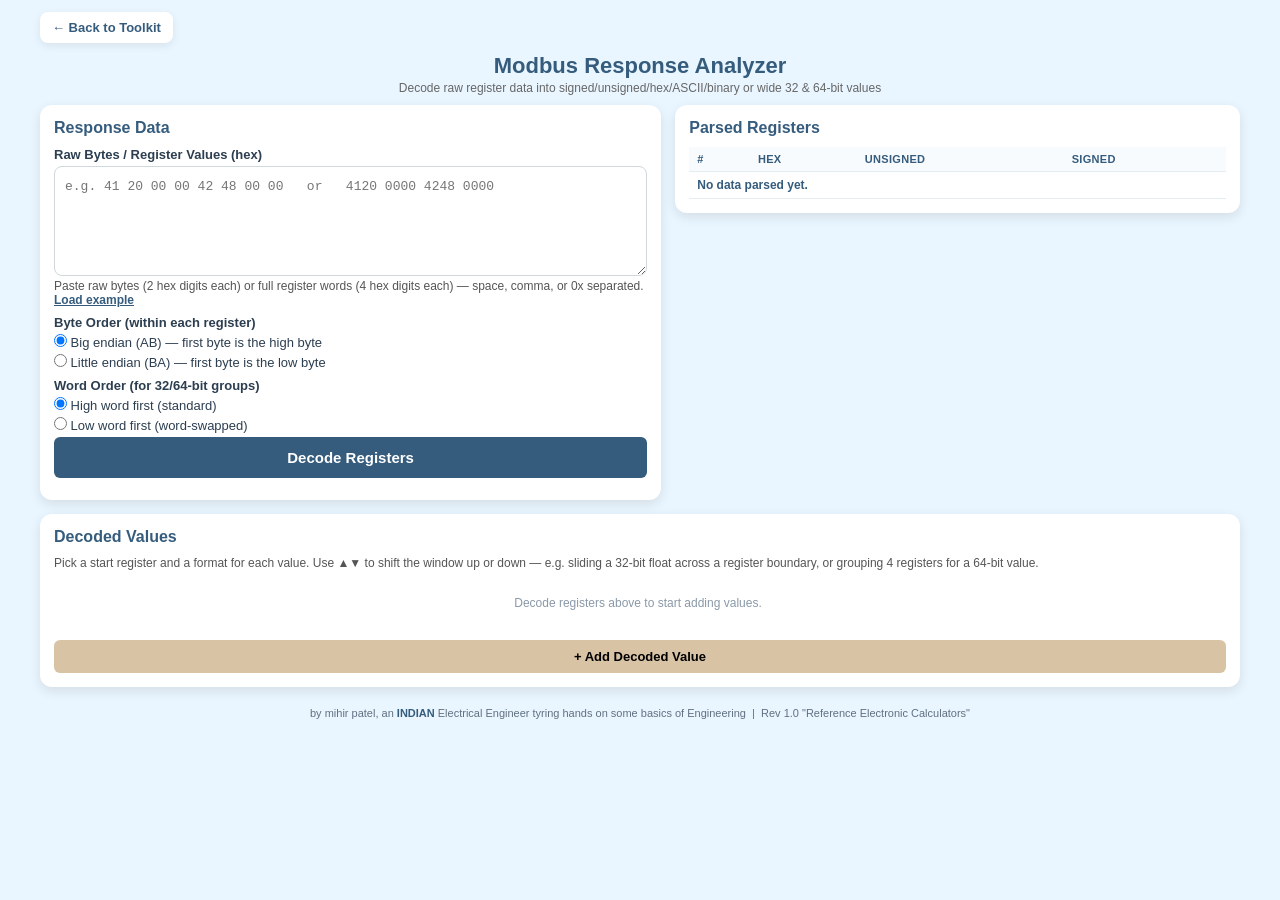
<file: modbus-response-analyzer.html>
<!DOCTYPE html>
<html lang="en">
<head>
<meta charset="UTF-8">
<meta name="viewport" content="width=device-width,initial-scale=1">
<title>Modbus Response Analyzer - Electronics Toolkit</title>
<link rel="icon" href="data:image/svg+xml,<svg xmlns=%22http://www.w3.org/2000/svg%22 viewBox=%220 0 100 100%22><rect width=%22100%22 height=%22100%22 rx=%2220%22 fill=%22%23355c7d%22/><text x=%2250%22 y=%2270%22 font-size=%2260%22 font-family=%22Arial,sans-serif%22 font-weight=%22bold%22 fill=%22white%22 text-anchor=%22middle%22>M</text></svg>">
<link rel="stylesheet" href="style.css">
<style>
/* page-specific additions for the register decode builder */
.decode-entry{display:grid;grid-template-columns:74px 1fr 56px 1fr 34px;gap:8px;align-items:center;margin-bottom:6px;background:#f8fbfd;border:1px solid #e3edf2;border-radius:8px;padding:6px 8px}
.decode-entry select{padding:6px;border:1px solid #cfd8dc;border-radius:6px;font-size:12px;width:100%}
.reg-label{font-weight:bold;color:#355c7d;font-size:12px;text-align:center;white-space:nowrap}
.updown-group{display:flex;flex-direction:column;gap:2px}
.updown-group button{padding:1px 6px;font-size:10px;line-height:1.4;background:#eef4f8;border:1px solid #cfd8dc;border-radius:4px;cursor:pointer}
.updown-group button:hover{background:#dce8f0}
.updown-group button:disabled{opacity:.35;cursor:not-allowed}
.decode-value{font-weight:bold;color:#2c3e50;font-size:13px;text-align:right;word-break:break-all}
.decode-value.err{color:#c0392b}
.add-entry-btn{margin-top:10px;width:100%}
.entries-scroll{max-height:280px;overflow-y:auto;padding-right:4px}
.link-btn{background:none;border:none;color:#355c7d;font-weight:bold;text-decoration:underline;cursor:pointer;padding:0;font-size:12px}
@media(max-width:640px){
  .decode-entry{grid-template-columns:60px 1fr 34px;grid-template-areas:"lbl lbl lbl" "fmt fmt fmt" "ud val rm";row-gap:6px}
  .decode-entry .reg-label{grid-area:lbl}
  .decode-entry select{grid-area:fmt}
  .decode-entry .updown-group{grid-area:ud;flex-direction:row}
  .decode-entry .decode-value{grid-area:val}
  .decode-entry .remove-btn{grid-area:rm}
}
</style>
</head>
<body>
<div class="container">

  <div class="topnav"><a href="index.html">&larr; Back to Toolkit</a></div>

  <header>
    <h1>Modbus Response Analyzer</h1>
    <p class="subtitle">Decode raw register data into signed/unsigned/hex/ASCII/binary or wide 32 &amp; 64-bit values</p>
  </header>

  <div class="main-grid">
    <div class="left-col">

      <div class="card">
        <h2>Response Data</h2>
        <label>Raw Bytes / Register Values (hex)</label>
        <textarea id="rawInput" class="frame-textarea" placeholder="e.g. 41 20 00 00 42 48 00 00   or   4120 0000 4248 0000"></textarea>
        <div class="eq-line">
          Paste raw bytes (2 hex digits each) or full register words (4 hex digits each) &mdash; space, comma, or 0x separated.
          <button class="link-btn" onclick="loadExample()">Load example</button>
        </div>

        <label>Byte Order (within each register)</label>
        <label class="radio-label"><input type="radio" name="byteOrder" value="big" checked> Big endian (AB) &mdash; first byte is the high byte</label>
        <label class="radio-label"><input type="radio" name="byteOrder" value="little"> Little endian (BA) &mdash; first byte is the low byte</label>

        <label>Word Order (for 32/64-bit groups)</label>
        <label class="radio-label"><input type="radio" name="wordOrder" value="big" checked> High word first (standard)</label>
        <label class="radio-label"><input type="radio" name="wordOrder" value="little"> Low word first (word-swapped)</label>

        <button class="calc-btn" onclick="decodeRegisters()">Decode Registers</button>
        <div class="eq-line" id="parseStatus" style="margin-top:8px"></div>
      </div>

    </div>

    <div class="card">
      <h2>Parsed Registers</h2>
      <table class="ref-table">
        <thead><tr><th>#</th><th>Hex</th><th>Unsigned</th><th>Signed</th></tr></thead>
        <tbody id="regTableBody"><tr><td colspan="4">No data parsed yet.</td></tr></tbody>
      </table>
    </div>
  </div>

  <div class="card" style="margin-top:14px">
    <h2>Decoded Values</h2>
    <div class="eq-line">Pick a start register and a format for each value. Use &#9650;&#9660; to shift the window up or down &mdash; e.g. sliding a 32-bit float across a register boundary, or grouping 4 registers for a 64-bit value.</div>
    <div class="entries-scroll" id="entriesList"></div>
    <button class="add-entry-btn" onclick="addEntry()">+ Add Decoded Value</button>
  </div>

  <div class="site-footer">
    <p class="credit">by mihir patel, an <b>INDIAN</b> Electrical Engineer tyring hands on some basics of Engineering &nbsp;|&nbsp; Rev 1.0 "Reference Electronic Calculators"</p>
  </div>
</div>

<script>
const FORMAT_LEN = {s16:1,u16:1,hex:1,ascii:1,bin:1,s32:2,u32:2,s64:4,u64:4,f32:2,f64:4};
const FORMAT_LABEL = {
  s16:'Signed', u16:'Unsigned', hex:'Hex', ascii:'ASCII - Hex', bin:'Binary',
  s32:'32-bit Signed', u32:'32-bit Unsigned', s64:'64-bit Signed', u64:'64-bit Unsigned',
  f32:'32-bit Float', f64:'64-bit Double'
};
const FORMAT_GROUPS = [['s16','u16','hex','ascii','bin'],['s32','u32','s64','u64'],['f32','f64']];

let registers = [];
let entries = [];
let entryIdCounter = 0;
let wordOrderGlobal = 'big';

function loadExample(){
  document.getElementById('rawInput').value = '41 20 00 00 42 48 00 00';
}

function parseTokensToBytes(input){
  const cleaned = input.trim();
  if(!cleaned) return [];
  const tokens = cleaned.split(/[\s,;]+/).filter(Boolean).map(t=>t.replace(/^0x/i,''));
  const bytes = [];
  tokens.forEach(tok=>{
    let t = tok.replace(/[^0-9a-fA-F]/g,'');
    if(!t) return;
    if(t.length % 2 !== 0) t = '0'+t;
    for(let i=0;i<t.length;i+=2) bytes.push(t.substr(i,2));
  });
  return bytes;
}

function buildRegisters(bytes, byteOrder){
  const regs = [];
  for(let i=0;i+1<bytes.length;i+=2){
    const b0=bytes[i], b1=bytes[i+1];
    const hex = (byteOrder==='big') ? (b0+b1) : (b1+b0);
    regs.push(hex.toUpperCase());
  }
  return regs;
}

function combineHex(regsSlice, wordOrder){
  const ordered = wordOrder==='big' ? regsSlice : regsSlice.slice().reverse();
  return ordered.join('');
}

function trimFloat(v){
  let s = v.toPrecision(9);
  if(s.includes('.')) s = s.replace(/0+$/,'').replace(/\.$/,'');
  return s;
}

function decodeValue(startIdx, len, fmt){
  if(startIdx<0 || startIdx+len>registers.length) return {error:true, text:'Out of range'};
  const slice = registers.slice(startIdx, startIdx+len);
  const hex = combineHex(slice, wordOrderGlobal);
  const byteLen = hex.length/2;
  const bytes = new Uint8Array(byteLen);
  for(let i=0;i<byteLen;i++) bytes[i] = parseInt(hex.substr(i*2,2),16);
  const dv = new DataView(bytes.buffer);
  try{
    switch(fmt){
      case 'u16': return {text: dv.getUint16(0,false).toString()};
      case 's16': return {text: dv.getInt16(0,false).toString()};
      case 'hex': return {text: '0x'+hex.toUpperCase()};
      case 'ascii': {
        const printable = c => (c>=32 && c<127) ? String.fromCharCode(c) : '.';
        return {text: printable(bytes[0])+printable(bytes[1])+'  (0x'+hex.toUpperCase()+')'};
      }
      case 'bin': return {text: dv.getUint16(0,false).toString(2).padStart(16,'0').replace(/(.{4})/g,'$1 ').trim()};
      case 'u32': return {text: dv.getUint32(0,false).toString()};
      case 's32': return {text: dv.getInt32(0,false).toString()};
      case 'f32': { const v = dv.getFloat32(0,false); return {text: Number.isFinite(v)? trimFloat(v) : String(v)}; }
      case 'u64': return {text: dv.getBigUint64(0,false).toString()};
      case 's64': return {text: dv.getBigInt64(0,false).toString()};
      case 'f64': { const v = dv.getFloat64(0,false); return {text: Number.isFinite(v)? trimFloat(v) : String(v)}; }
      default: return {text:'-'};
    }
  }catch(e){ return {error:true, text:'Error'}; }
}

function decodeRegisters(){
  const raw = document.getElementById('rawInput').value;
  const bytes = parseTokensToBytes(raw);
  const status = document.getElementById('parseStatus');

  if(bytes.length===0){
    status.textContent = 'Enter some hex bytes or register values first.';
    status.style.color = '#c0392b';
    return;
  }

  wordOrderGlobal = document.querySelector('input[name=wordOrder]:checked').value;
  const byteOrder = document.querySelector('input[name=byteOrder]:checked').value;
  registers = buildRegisters(bytes, byteOrder);

  if(bytes.length % 2 !== 0){
    status.textContent = `Parsed ${registers.length} register(s) - 1 leftover byte ignored (odd byte count).`;
    status.style.color = '#b8860b';
  } else {
    status.textContent = `Parsed ${registers.length} register(s) from ${bytes.length} bytes.`;
    status.style.color = '#27ae60';
  }

  renderRegTable();
  entries = registers.map((r,i)=>({id:entryIdCounter++, start:i, format:'u16'}));
  renderEntries();
}

function renderRegTable(){
  const body = document.getElementById('regTableBody');
  if(registers.length===0){ body.innerHTML = '<tr><td colspan="4">No data parsed yet.</td></tr>'; return; }
  body.innerHTML = registers.map((hex,i)=>{
    const u = parseInt(hex,16);
    const s = u>32767 ? u-65536 : u;
    return `<tr><td>${i}</td><td>0x${hex}</td><td>${u}</td><td>${s}</td></tr>`;
  }).join('');
}

function addEntry(){
  if(registers.length===0) return;
  let start = 0;
  if(entries.length>0){
    const last = entries[entries.length-1];
    start = last.start + FORMAT_LEN[last.format];
    if(start>=registers.length) start = Math.max(0, registers.length-1);
  }
  entries.push({id:entryIdCounter++, start, format:'u16'});
  renderEntries();
}

function removeEntry(id){
  entries = entries.filter(e=>e.id!==id);
  renderEntries();
}

function updateFormat(id, fmt){
  const e = entries.find(e=>e.id===id);
  if(!e) return;
  e.format = fmt;
  const len = FORMAT_LEN[fmt];
  if(e.start+len>registers.length) e.start = Math.max(0, registers.length-len);
  renderEntries();
}

function shiftEntry(id, delta){
  const e = entries.find(e=>e.id===id);
  if(!e) return;
  const len = FORMAT_LEN[e.format];
  const newStart = e.start + delta;
  if(newStart<0 || newStart+len>registers.length) return;
  e.start = newStart;
  renderEntries();
}

function buildFormatOptions(selected){
  let html = '';
  FORMAT_GROUPS.forEach(group=>{
    group.forEach(f=>{
      html += `<option value="${f}" ${f===selected?'selected':''}>${FORMAT_LABEL[f]}</option>`;
    });
  });
  return html;
}

function renderEntries(){
  const list = document.getElementById('entriesList');
  if(registers.length===0){
    list.innerHTML = '<div class="schematic-empty">Decode registers above to start adding values.</div>';
    return;
  }
  if(entries.length===0){
    list.innerHTML = '<div class="schematic-empty">No decoded values yet. Click "+ Add Decoded Value".</div>';
    return;
  }
  list.innerHTML = entries.map(e=>{
    const len = FORMAT_LEN[e.format];
    const result = decodeValue(e.start, len, e.format);
    const label = len>1 ? `Reg ${e.start}-${e.start+len-1}` : `Reg ${e.start}`;
    return `<div class="decode-entry">
      <div class="reg-label">${label}</div>
      <select onchange="updateFormat(${e.id}, this.value)">${buildFormatOptions(e.format)}</select>
      <div class="updown-group">
        <button onclick="shiftEntry(${e.id},-1)" ${e.start<=0?'disabled':''} title="Shift window up">&#9650;</button>
        <button onclick="shiftEntry(${e.id},1)" ${e.start+len>=registers.length?'disabled':''} title="Shift window down">&#9660;</button>
      </div>
      <div class="decode-value ${result.error?'err':''}">${result.text}</div>
      <button class="remove-btn" onclick="removeEntry(${e.id})" title="Remove">&#10005;</button>
    </div>`;
  }).join('');
}

renderRegTable();
renderEntries();
</script>
</body>
</html>
</file>
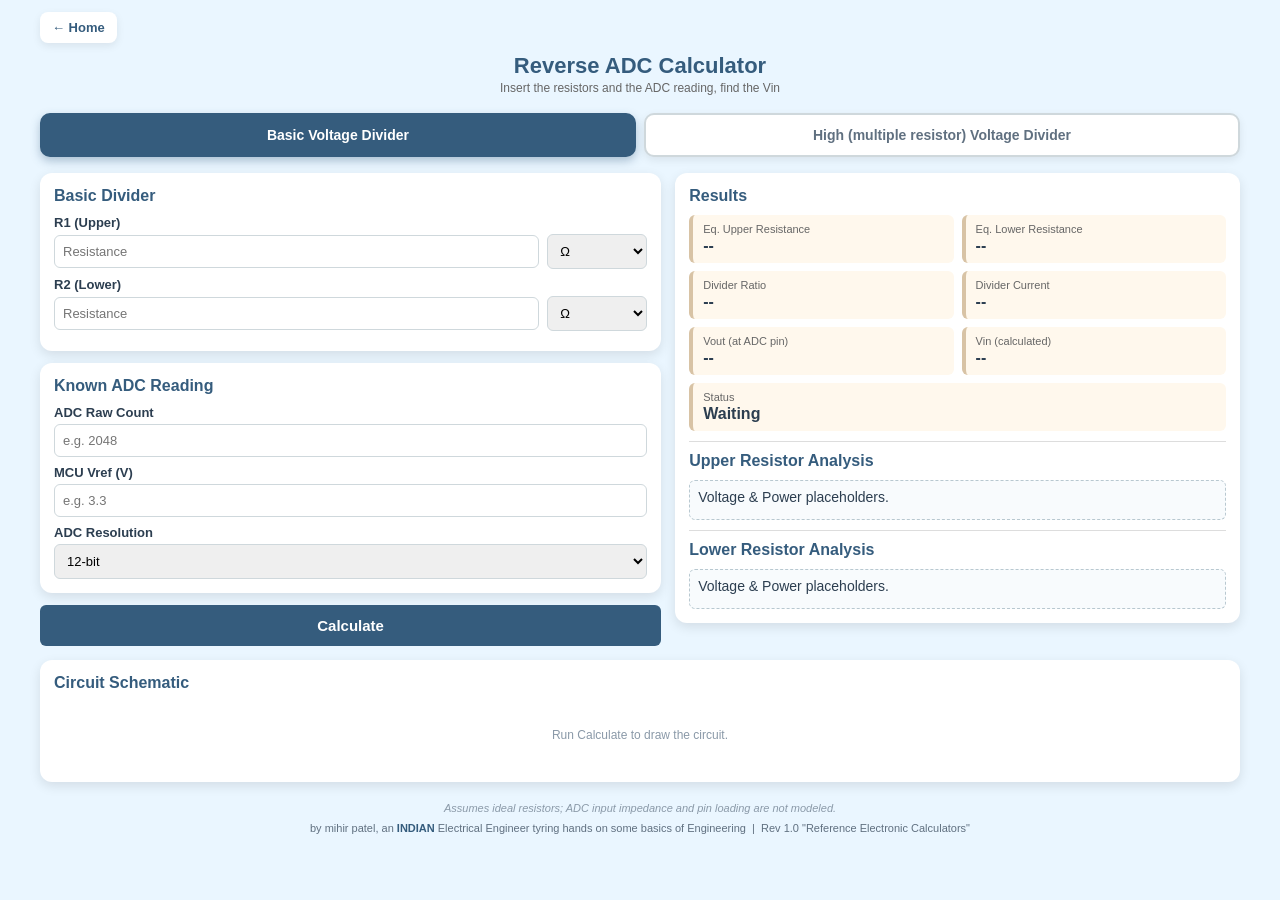
<file: reverse-adc.html>
<!DOCTYPE html>
<html lang="en">
<head>
<meta charset="UTF-8">
<meta name="viewport" content="width=device-width,initial-scale=1">
<title>Reverse ADC Calculator</title>
<link rel="icon" href="data:image/svg+xml,<svg xmlns=%22http://www.w3.org/2000/svg%22 viewBox=%220 0 100 100%22><rect width=%22100%22 height=%22100%22 rx=%2220%22 fill=%22%23355c7d%22/><text x=%2250%22 y=%2270%22 font-size=%2260%22 font-family=%22Arial,sans-serif%22 font-weight=%22bold%22 fill=%22white%22 text-anchor=%22middle%22>M</text></svg>">
<link rel="stylesheet" href="style.css">
</head>
<body>
<div class="container">
  <div class="topnav"><a href="index.html">&larr; Home</a></div>

  <header>
    <h1>Reverse ADC Calculator</h1>
    <p class="subtitle">Insert the resistors and the ADC reading, find the Vin</p>
  </header>

  <div class="mode-toggle">
    <input type="radio" name="mode" id="modeBasic" value="basic" checked>
    <label for="modeBasic">Basic Voltage Divider</label>
    <input type="radio" name="mode" id="modeHV" value="hv">
    <label for="modeHV">High (multiple resistor) Voltage Divider</label>
  </div>

  <div class="main-grid">
    <div class="left-col">

      <div id="basicSection" class="card">
        <h2>Basic Divider</h2>
        <label>R1 (Upper)</label>
        <div class="input-row">
          <input id="r1" type="number" step="any" placeholder="Resistance">
          <select id="r1unit">
            <option value="1">Ω</option><option value="1000">kΩ</option><option value="1000000">MΩ</option>
          </select>
        </div>
        <label>R2 (Lower)</label>
        <div class="input-row">
          <input id="r2" type="number" step="any" placeholder="Resistance">
          <select id="r2unit">
            <option value="1">Ω</option><option value="1000">kΩ</option><option value="1000000">MΩ</option>
          </select>
        </div>
      </div>

      <div id="hvSection" class="card hidden">
        <h2>High Voltage Divider</h2>

        <h3>Upper Divider (Series) &nbsp;—&nbsp; <span id="upperEq">-- Ω</span></h3>
        <div id="upperList" class="resistor-scroll"></div>
        <button type="button" id="addUpper">Add Resistor</button>

        <hr>

        <h3>Lower Divider (Series) &nbsp;—&nbsp; <span id="lowerEq">-- Ω</span></h3>
        <div id="lowerList" class="resistor-scroll"></div>
        <button type="button" id="addLower">Add Resistor</button>
      </div>

      <div class="card">
        <h2>Known ADC Reading</h2>
        <label for="adcRaw">ADC Raw Count</label>
        <input id="adcRaw" type="number" step="1" placeholder="e.g. 2048">
        <label for="vref">MCU Vref (V)</label>
        <input id="vref" type="number" step="any" placeholder="e.g. 3.3">
        <label for="bits">ADC Resolution</label>
        <select id="bits">
          <option value="8">8-bit</option><option value="10">10-bit</option>
          <option value="12" selected>12-bit</option><option value="14">14-bit</option><option value="16">16-bit</option>
        </select>
      </div>

      <button type="button" id="calcBtn" class="calc-btn">Calculate</button>
    </div>

    <div class="card">
      <h2>Results</h2>
      <div class="results-grid">
        <div class="result-item"><span>Eq. Upper Resistance</span><h3 id="eqUpper">--</h3></div>
        <div class="result-item"><span>Eq. Lower Resistance</span><h3 id="eqLower">--</h3></div>
        <div class="result-item"><span>Divider Ratio</span><h3 id="ratio">--</h3></div>
        <div class="result-item"><span>Divider Current</span><h3 id="current">--</h3></div>
        <div class="result-item"><span>Vout (at ADC pin)</span><h3 id="vout">--</h3></div>
        <div class="result-item"><span>Vin (calculated)</span><h3 id="vinResult">--</h3></div>
        <div class="result-item wide"><span>Status</span><h3 id="status">Waiting</h3></div>
      </div>

      <hr>
      <h2>Upper Resistor Analysis</h2>
      <div id="upperAnalysis"><p>Voltage &amp; Power placeholders.</p></div>

      <hr>
      <h2>Lower Resistor Analysis</h2>
      <div id="lowerAnalysis"><p>Voltage &amp; Power placeholders.</p></div>
    </div>
  </div>

  <div class="card schematic-card">
    <h2>Circuit Schematic</h2>
    <div id="schematicWrap" class="schematic-wrap">
      <p class="schematic-empty">Run Calculate to draw the circuit.</p>
    </div>
  </div>

  <div class="site-footer">
    <p class="footnote">Assumes ideal resistors; ADC input impedance and pin loading are not modeled.</p>
    <p class="credit"> by mihir patel, an <b>INDIAN</b> Electrical Engineer tyring hands on some basics of Engineering &nbsp;|&nbsp; Rev 1.0 "Reference Electronic Calculators"</p>
  </div>
</div>

<script>
const modeBasic=document.getElementById('modeBasic'),modeHV=document.getElementById('modeHV');
const basicSection=document.getElementById('basicSection'),hvSection=document.getElementById('hvSection');
const upperList=document.getElementById('upperList'),lowerList=document.getElementById('lowerList');
const upperEqSpan=document.getElementById('upperEq'),lowerEqSpan=document.getElementById('lowerEq');
const adcRawInput=document.getElementById('adcRaw'),vrefInput=document.getElementById('vref'),bitsSelect=document.getElementById('bits');
const calcBtn=document.getElementById('calcBtn');
const eqUpperEl=document.getElementById('eqUpper'),eqLowerEl=document.getElementById('eqLower');
const ratioEl=document.getElementById('ratio'),currentEl=document.getElementById('current');
const voutEl=document.getElementById('vout'),vinResultEl=document.getElementById('vinResult');
const statusEl=document.getElementById('status'),statusItem=statusEl.closest('.result-item');
const upperAnalysis=document.getElementById('upperAnalysis'),lowerAnalysis=document.getElementById('lowerAnalysis');

function formatResistance(o){if(!isFinite(o))return'--';if(o>=1e6)return(o/1e6).toFixed(3).replace(/\.?0+$/,'')+' MΩ';if(o>=1e3)return(o/1e3).toFixed(3).replace(/\.?0+$/,'')+' kΩ';return o.toFixed(2).replace(/\.?0+$/,'')+' Ω';}
function formatVoltage(v){if(!isFinite(v))return'--';return v.toFixed(3).replace(/\.?0+$/,'')+' V';}
function formatCurrent(a){if(!isFinite(a))return'--';if(Math.abs(a)<1e-3)return(a*1e6).toFixed(2)+' µA';if(Math.abs(a)<1)return(a*1e3).toFixed(3)+' mA';return a.toFixed(4)+' A';}
function formatPower(w){if(!isFinite(w))return'--';if(Math.abs(w)<1e-3)return(w*1e6).toFixed(2)+' µW';if(Math.abs(w)<1)return(w*1e3).toFixed(3)+' mW';return w.toFixed(4)+' W';}
function setStatus(t,k){statusEl.textContent=t;statusItem.classList.remove('status-ok','status-error','status-warn');if(k)statusItem.classList.add('status-'+k);}

function makeRow(){const row=document.createElement('div');row.className='resistor-row';row.innerHTML=`
  <span class="row-label"></span>
  <input type="number" step="any" class="r-value" placeholder="Resistance">
  <select class="r-unit"><option value="1">Ω</option><option value="1000">kΩ</option><option value="1000000">MΩ</option></select>
  <button type="button" class="remove-btn">➖</button>`;return row;}
function addResistor(l){l.appendChild(makeRow());renumber(l);updateEquivalent(l);}
function removeResistor(btn,l){const row=btn.closest('.resistor-row');if(l.children.length<=1)return;row.remove();renumber(l);updateEquivalent(l);}
function renumber(l){const p=l===upperList?'RU':'RL';[...l.children].forEach((row,i)=>{row.querySelector('.row-label').textContent=p+(i+1);});[...l.querySelectorAll('.remove-btn')].forEach(b=>{b.disabled=l.children.length<=1;});}
function readResistorList(l){return[...l.children].map(row=>{const val=parseFloat(row.querySelector('.r-value').value);const mult=parseFloat(row.querySelector('.r-unit').value);const ohms=(isFinite(val)&&val>0)?val*mult:NaN;const label=row.querySelector('.row-label').textContent;return{ohms,label};});}
function updateEquivalent(l){const values=readResistorList(l);const span=l===upperList?upperEqSpan:lowerEqSpan;if(values.some(v=>!isFinite(v.ohms))){span.textContent='-- Ω';return;}const total=values.reduce((s,v)=>s+v.ohms,0);span.textContent=formatResistance(total);}

addResistor(upperList);addResistor(lowerList);
document.getElementById('addUpper').addEventListener('click',()=>addResistor(upperList));
document.getElementById('addLower').addEventListener('click',()=>addResistor(lowerList));
[upperList,lowerList].forEach(l=>{l.addEventListener('click',e=>{if(e.target.classList.contains('remove-btn'))removeResistor(e.target,l);});l.addEventListener('input',()=>updateEquivalent(l));});

function refreshMode(){const hv=modeHV.checked;basicSection.classList.toggle('hidden',hv);hvSection.classList.toggle('hidden',!hv);}
modeBasic.addEventListener('change',refreshMode);modeHV.addEventListener('change',refreshMode);

function renderAnalysis(container,items,current){container.innerHTML='';items.forEach(item=>{const voltage=current*item.ohms;const power=current*current*item.ohms;const row=document.createElement('div');row.className='analysis-item';row.innerHTML=`<span class="a-label">${item.label} (${formatResistance(item.ohms)})</span><span class="a-values">V = ${formatVoltage(voltage)} &nbsp;|&nbsp; P = ${formatPower(power)}</span>`;container.appendChild(row);});}

// Vout = (raw / (2^bits - 1)) * Vref
function adcToVoltage(){
  const raw=parseFloat(adcRawInput.value);
  const vref=parseFloat(vrefInput.value);
  const bits=parseInt(bitsSelect.value,10);
  if(!isFinite(raw)||raw<0||!isFinite(vref)||vref<=0) return {vout:NaN, error:'Enter valid ADC raw count and Vref'};
  const maxCount=Math.pow(2,bits)-1;
  if(raw>maxCount) return {vout:NaN, error:`Raw count exceeds max for ${bits}-bit (${maxCount})`};
  const vout=(raw/maxCount)*vref;
  return {vout, error:null};
}

// ---- schematic drawing ----
const schematicWrap=document.getElementById('schematicWrap');
function svgLine(x1,y1,x2,y2){return `<line x1="${x1}" y1="${y1}" x2="${x2}" y2="${y2}" stroke="#355c7d" stroke-width="2"/>`;}
function svgRect(x,y,w,h){return `<rect x="${x}" y="${y}" width="${w}" height="${h}" fill="#fff8ed" stroke="#d8c3a5" stroke-width="2"/>`;}
function svgText(x,y,str,opts={}){const anchor=opts.anchor||'middle';const size=opts.size||10;const weight=opts.weight||'normal';const color=opts.color||'#2c3e50';return `<text x="${x}" y="${y}" text-anchor="${anchor}" font-size="${size}" font-weight="${weight}" fill="${color}">${str}</text>`;}
function svgGnd(cx,y){
  return svgLine(cx,y,cx,y+6)+
    `<line x1="${cx-12}" y1="${y+6}" x2="${cx+12}" y2="${y+6}" stroke="#355c7d" stroke-width="2"/>`+
    `<line x1="${cx-8}" y1="${y+11}" x2="${cx+8}" y2="${y+11}" stroke="#355c7d" stroke-width="2"/>`+
    `<line x1="${cx-4}" y1="${y+16}" x2="${cx+4}" y2="${y+16}" stroke="#355c7d" stroke-width="2"/>`;
}

function buildSchematic(upperItems,lowerItems,vinVal,voutVal){
  const cx=110,stub=13,rectW=22,rectH=32;
  let y=40,parts=[];
  parts.push(svgLine(cx,8,cx,y));
  parts.push(svgText(cx-12,22,'Vin = '+formatVoltage(vinVal),{anchor:'end',weight:'bold',size:11,color:'#355c7d'}));  // now line should npt touch

  function drawChain(items){
    items.forEach(item=>{
      parts.push(svgLine(cx,y,cx,y+stub)); y+=stub;
      parts.push(svgRect(cx-rectW/2,y,rectW,rectH));
      parts.push(svgText(cx+rectW/2+8,y+rectH/2-3,item.label,{anchor:'start',size:10,weight:'bold',color:'#355c7d'}));
      parts.push(svgText(cx+rectW/2+8,y+rectH/2+11,formatResistance(item.ohms),{anchor:'start',size:10,color:'#555'}));
      y+=rectH;
    });
  }

  drawChain(upperItems);
  parts.push(svgLine(cx,y,cx,y+stub)); y+=stub;
  const nodeY=y;
  parts.push(`<circle cx="${cx}" cy="${nodeY}" r="3" fill="#355c7d"/>`);
  parts.push(svgLine(cx,nodeY,cx+72,nodeY));
  parts.push(svgText(cx+78,nodeY-3,'Vout',{anchor:'start',size:10,weight:'bold',color:'#355c7d'}));
  parts.push(svgText(cx+78,nodeY+11,formatVoltage(voutVal),{anchor:'start',size:10,color:'#555'}));
  parts.push(svgLine(cx,nodeY,cx,nodeY+stub)); y=nodeY+stub;

  drawChain(lowerItems);
  parts.push(svgGnd(cx,y)); y+=24;

  const totalH=y+8;
  schematicWrap.innerHTML=`<svg viewBox="0 0 300 ${totalH}" width="100%" style="max-width:320px;display:block">${parts.join('')}</svg>`;
}

function calculate(){
  const hv=modeHV.checked;
  let upperOhms,lowerOhms,upperItems,lowerItems;

  if(!hv){
    const r1=parseFloat(document.getElementById('r1').value),r1u=parseFloat(document.getElementById('r1unit').value);
    const r2=parseFloat(document.getElementById('r2').value),r2u=parseFloat(document.getElementById('r2unit').value);
    if(![r1,r2].every(n=>isFinite(n)&&!isNaN(n))||r1<=0||r2<=0){setStatus('Enter valid R1, R2','error');return;}
    upperOhms=r1*r1u;lowerOhms=r2*r2u;
    upperItems=[{ohms:upperOhms,label:'R1'}];lowerItems=[{ohms:lowerOhms,label:'R2'}];
  }else{
    upperItems=readResistorList(upperList);lowerItems=readResistorList(lowerList);
    if(upperItems.some(i=>!isFinite(i.ohms))||lowerItems.some(i=>!isFinite(i.ohms))){setStatus('Enter valid resistor values','error');return;}
    upperOhms=upperItems.reduce((s,i)=>s+i.ohms,0);lowerOhms=lowerItems.reduce((s,i)=>s+i.ohms,0);
  }

  const total=upperOhms+lowerOhms;
  if(total<=0){setStatus('Total resistance must be > 0','error');return;}

  const {vout, error}=adcToVoltage();
  if(error){setStatus(error,'error');return;}

  const ratio=lowerOhms/total;          // Vout = Vin * ratio
  const vin=vout/ratio;                 // solve backward for Vin
  const current=vout/lowerOhms;         // same current flows through the whole series string

  eqUpperEl.textContent=formatResistance(upperOhms);
  eqLowerEl.textContent=formatResistance(lowerOhms);
  ratioEl.textContent=ratio.toFixed(4);
  currentEl.textContent=formatCurrent(current);
  voutEl.textContent=formatVoltage(vout);
  vinResultEl.textContent=formatVoltage(vin);

  renderAnalysis(upperAnalysis,upperItems,current);
  renderAnalysis(lowerAnalysis,lowerItems,current);
  buildSchematic(upperItems,lowerItems,vin,vout);

  setStatus('OK','ok');
}
calcBtn.addEventListener('click',calculate);
refreshMode();
</script>
</body>
</html>
</file>
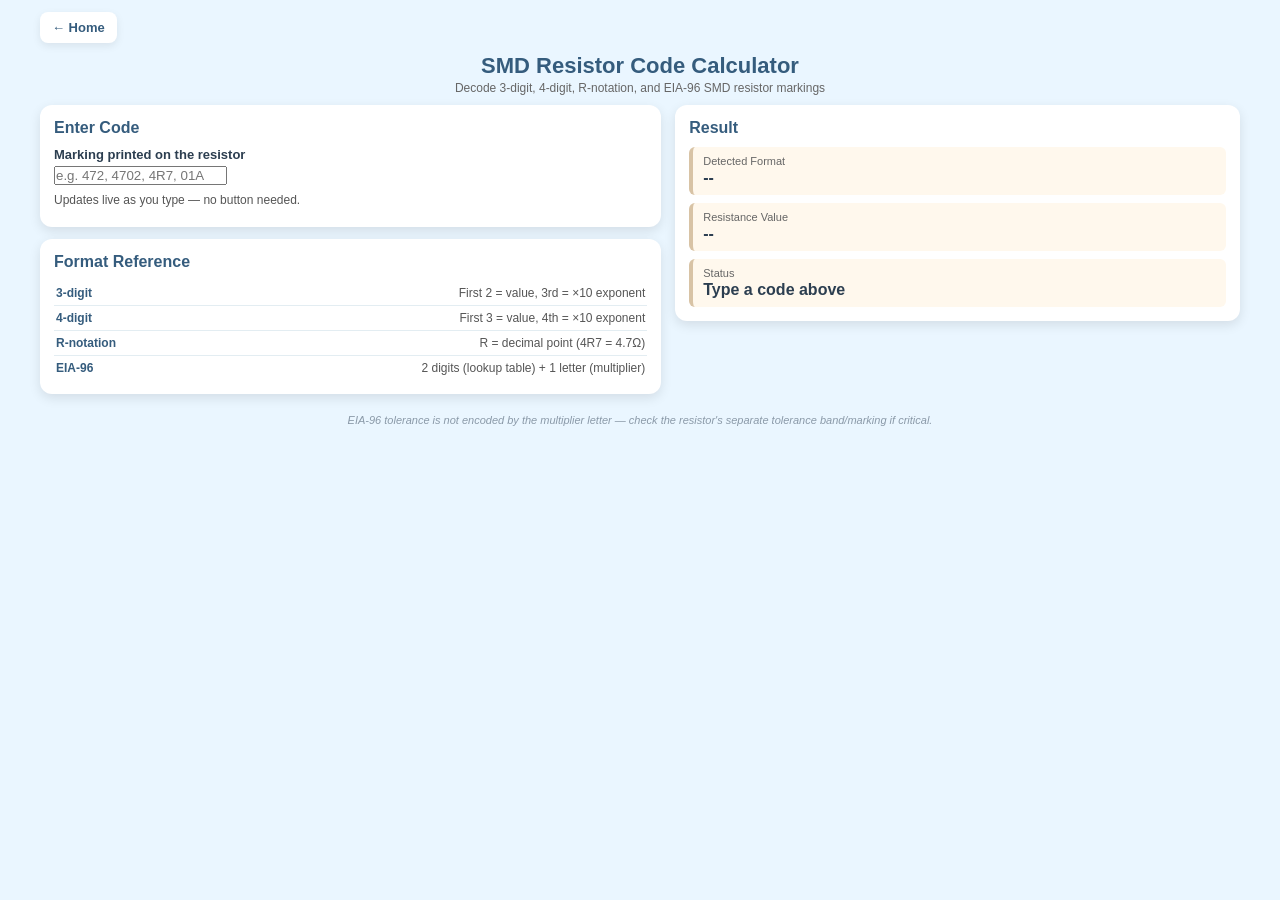
<file: smd-resistor-code.html>
<!DOCTYPE html>
<html lang="en">
<head>
<meta charset="UTF-8">
<meta name="viewport" content="width=device-width,initial-scale=1">
<title>SMD Resistor Code Calculator</title>
<link rel="icon" href="data:image/svg+xml,<svg xmlns=%22http://www.w3.org/2000/svg%22 viewBox=%220 0 100 100%22><rect width=%22100%22 height=%22100%22 rx=%2220%22 fill=%22%23355c7d%22/><text x=%2250%22 y=%2270%22 font-size=%2260%22 font-family=%22Arial,sans-serif%22 font-weight=%22bold%22 fill=%22white%22 text-anchor=%22middle%22>M</text></svg>">
<link rel="stylesheet" href="style.css">
</head>
<body>
<div class="container">
  <div class="topnav"><a href="index.html">&larr; Home</a></div>

  <header>
    <h1>SMD Resistor Code Calculator</h1>
    <p class="subtitle">Decode 3-digit, 4-digit, R-notation, and EIA-96 SMD resistor markings</p>
  </header>

  <div class="main-grid">
    <div class="left-col">
      <div class="card">
        <h2>Enter Code</h2>
        <label for="codeInput">Marking printed on the resistor</label>
        <input id="codeInput" type="text" placeholder="e.g. 472, 4702, 4R7, 01A" autocomplete="off">
        <p class="eq-line" style="margin-top:8px">Updates live as you type — no button needed.</p>
      </div>

      <div class="card">
        <h2>Format Reference</h2>
        <div class="analysis-item"><span class="a-label">3-digit</span><span class="a-values">First 2 = value, 3rd = ×10 exponent</span></div>
        <div class="analysis-item"><span class="a-label">4-digit</span><span class="a-values">First 3 = value, 4th = ×10 exponent</span></div>
        <div class="analysis-item"><span class="a-label">R-notation</span><span class="a-values">R = decimal point (4R7 = 4.7Ω)</span></div>
        <div class="analysis-item"><span class="a-label">EIA-96</span><span class="a-values">2 digits (lookup table) + 1 letter (multiplier)</span></div>
      </div>
    </div>

    <div class="card">
      <h2>Result</h2>
      <div class="results-grid">
        <div class="result-item wide"><span>Detected Format</span><h3 id="fmt">--</h3></div>
        <div class="result-item wide"><span>Resistance Value</span><h3 id="ohms">--</h3></div>
        <div class="result-item wide"><span>Status</span><h3 id="status">Type a code above</h3></div>
      </div>
    </div>
  </div>

  <div class="site-footer">
    <p class="footnote">EIA-96 tolerance is not encoded by the multiplier letter — check the resistor's separate tolerance band/marking if critical.</p>
  </div>
</div>

<script>
const codeInput=document.getElementById('codeInput');
const fmtEl=document.getElementById('fmt'),ohmsEl=document.getElementById('ohms');
const statusEl=document.getElementById('status'),statusItem=statusEl.closest('.result-item');

function formatResistance(o){
  if(!isFinite(o))return'--';
  if(o>=1e6)return(o/1e6).toFixed(3).replace(/\.?0+$/,'')+' MΩ';
  if(o>=1e3)return(o/1e3).toFixed(3).replace(/\.?0+$/,'')+' kΩ';
  return o.toFixed(3).replace(/\.?0+$/,'')+' Ω';
}
function setStatus(t,k){statusEl.textContent=t;statusItem.classList.remove('status-ok','status-error');if(k)statusItem.classList.add('status-'+k);}

// EIA-96 significant-figure table (code -> value*100)
const EIA96={1:100,2:102,3:105,4:107,5:110,6:113,7:115,8:118,9:121,10:124,
11:127,12:130,13:133,14:137,15:140,16:143,17:147,18:150,19:154,20:158,
21:162,22:165,23:169,24:174,25:178,26:182,27:187,28:191,29:196,30:200,
31:205,32:210,33:215,34:221,35:226,36:232,37:237,38:243,39:249,40:255,
41:261,42:267,43:274,44:280,45:287,46:294,47:301,48:309,49:316,50:324,
51:332,52:340,53:348,54:357,55:365,56:374,57:383,58:392,59:402,60:412,
61:422,62:432,63:442,64:453,65:464,66:475,67:487,68:499,69:511,70:523,
71:536,72:549,73:562,74:576,75:590,76:604,77:619,78:634,79:649,80:665,
81:681,82:698,83:715,84:732,85:750,86:768,87:787,88:806,89:825,90:845,
91:866,92:887,93:909,94:931,95:953,96:976};
const EIA96_MULT={Z:0.001,Y:0.01,R:0.01,X:0.1,S:0.1,A:1,B:10,H:10,C:100,D:1000,E:10000,F:100000};

function decodeSMD(raw){
  const s=raw.trim().toUpperCase();
  if(!s) return null;

  // R-notation: exactly one R among digits (decimal marker), e.g. 4R7, R47, 1R0
  if(/^[0-9]*R[0-9]*$/.test(s) && s!=='R' && /[0-9]/.test(s)){
    const val=parseFloat(s.replace('R','.'));
    if(isFinite(val)) return {fmt:'R-notation (direct decimal)', ohms:val};
  }

  // EIA-96: two digits + one letter
  if(/^[0-9]{2}[A-Z]$/.test(s)){
    const code=parseInt(s.slice(0,2),10);
    const letter=s[2];
    if(EIA96[code] && EIA96_MULT[letter]!==undefined){
      const sig=EIA96[code]/100;
      return {fmt:'EIA-96 code', ohms:sig*EIA96_MULT[letter]};
    }
  }

  // plain 3-digit
  if(/^[0-9]{3}$/.test(s)){
    const sig=parseInt(s.slice(0,2),10),mult=parseInt(s[2],10);
    return {fmt:'3-digit code (5% typical)', ohms:sig*Math.pow(10,mult)};
  }

  // plain 4-digit
  if(/^[0-9]{4}$/.test(s)){
    const sig=parseInt(s.slice(0,3),10),mult=parseInt(s[3],10);
    return {fmt:'4-digit code (1% typical)', ohms:sig*Math.pow(10,mult)};
  }

  return null;
}

function update(){
  const raw=codeInput.value;
  if(!raw.trim()){ fmtEl.textContent='--'; ohmsEl.textContent='--'; setStatus('Type a code above'); return; }
  const result=decodeSMD(raw);
  if(!result){ fmtEl.textContent='--'; ohmsEl.textContent='--'; setStatus('Unrecognized format','error'); return; }
  fmtEl.textContent=result.fmt;
  ohmsEl.textContent=formatResistance(result.ohms);
  setStatus('OK','ok');
}
codeInput.addEventListener('input',update);
</script>
</body>
</html>
</file>
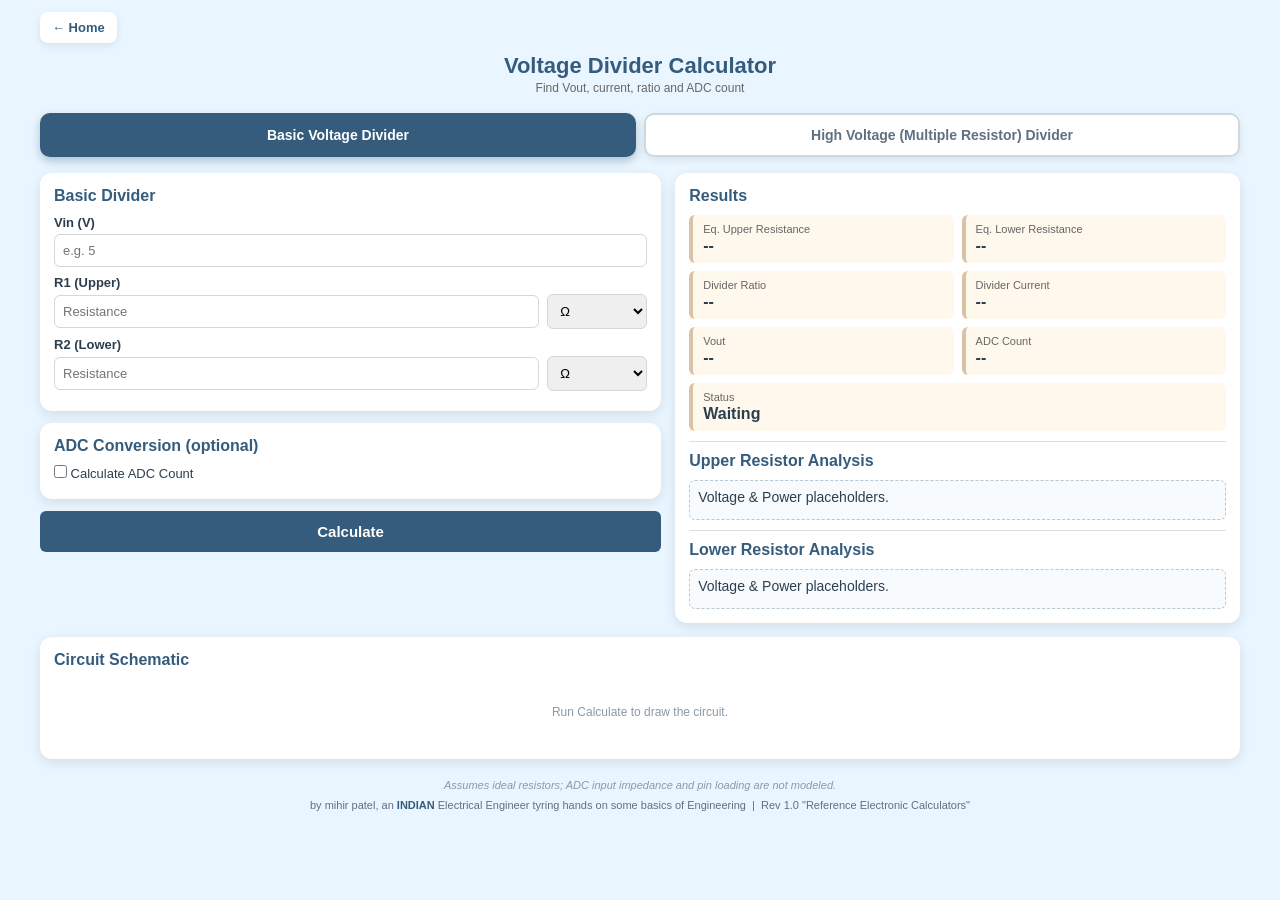
<file: voltage-divider.html>
<!DOCTYPE html>
<html lang="en">
<head>
<meta charset="UTF-8">
<meta name="viewport" content="width=device-width,initial-scale=1">
<title>Voltage Divider Calculator</title>
<link rel="icon" href="data:image/svg+xml,<svg xmlns=%22http://www.w3.org/2000/svg%22 viewBox=%220 0 100 100%22><rect width=%22100%22 height=%22100%22 rx=%2220%22 fill=%22%23355c7d%22/><text x=%2250%22 y=%2270%22 font-size=%2260%22 font-family=%22Arial,sans-serif%22 font-weight=%22bold%22 fill=%22white%22 text-anchor=%22middle%22>M</text></svg>">
<link rel="stylesheet" href="style.css">
</head>
<body>
<div class="container">
  <div class="topnav"><a href="index.html">&larr; Home</a></div>

  <header>
    <h1>Voltage Divider Calculator</h1>
    <p class="subtitle">Find Vout, current, ratio and ADC count</p>
  </header>

  <div class="mode-toggle">
    <input type="radio" name="mode" id="modeBasic" value="basic" checked>
    <label for="modeBasic">Basic Voltage Divider</label>
    <input type="radio" name="mode" id="modeHV" value="hv">
    <label for="modeHV">High Voltage (Multiple Resistor) Divider</label>
  </div>

  <div class="main-grid">
    <div class="left-col">

      <div id="basicSection" class="card">
        <h2>Basic Divider</h2>
        <label for="vin">Vin (V)</label>
        <input id="vin" type="number" step="any" placeholder="e.g. 5">

        <label>R1 (Upper)</label>
        <div class="input-row">
          <input id="r1" type="number" step="any" placeholder="Resistance">
          <select id="r1unit">
            <option value="1">Ω</option><option value="1000">kΩ</option><option value="1000000">MΩ</option>
          </select>
        </div>

        <label>R2 (Lower)</label>
        <div class="input-row">
          <input id="r2" type="number" step="any" placeholder="Resistance">
          <select id="r2unit">
            <option value="1">Ω</option><option value="1000">kΩ</option><option value="1000000">MΩ</option>
          </select>
        </div>
      </div>

      <div id="hvSection" class="card hidden">
        <h2>High Voltage Divider</h2>
        <label for="hvVin">Vin (V)</label>
        <input id="hvVin" type="number" step="any" placeholder="e.g. 400">

        <h3>Upper Divider (Series) &nbsp;—&nbsp; <span id="upperEq">-- Ω</span></h3>
        <div id="upperList" class="resistor-scroll"></div>
        <button type="button" id="addUpper">+ Add Resistor</button>

        <hr>

        <h3>Lower Divider (Series) &nbsp;—&nbsp; <span id="lowerEq">-- Ω</span></h3>
        <div id="lowerList" class="resistor-scroll"></div>
        <button type="button" id="addLower">+ Add Resistor</button>
      </div>

      <div class="card">
        <h2>ADC Conversion (optional)</h2>
        <label class="radio-label"><input type="checkbox" id="adcEnable"> Calculate ADC Count</label>
        <div id="adcSection" class="hidden">
          <label for="vref">MCU Vref (V)</label>
          <input id="vref" type="number" step="any" placeholder="e.g. 3.3">
          <label for="bits">ADC Resolution</label>
          <select id="bits">
            <option value="8">8-bit</option><option value="10">10-bit</option>
            <option value="12" selected>12-bit</option><option value="14">14-bit</option><option value="16">16-bit</option>
          </select>
        </div>
      </div>

      <button type="button" id="calcBtn" class="calc-btn">Calculate</button>
    </div>

    <div class="card">
      <h2>Results</h2>
      <div class="results-grid">
        <div class="result-item"><span>Eq. Upper Resistance</span><h3 id="eqUpper">--</h3></div>
        <div class="result-item"><span>Eq. Lower Resistance</span><h3 id="eqLower">--</h3></div>
        <div class="result-item"><span>Divider Ratio</span><h3 id="ratio">--</h3></div>
        <div class="result-item"><span>Divider Current</span><h3 id="current">--</h3></div>
        <div class="result-item"><span>Vout</span><h3 id="vout">--</h3></div>
        <div class="result-item"><span>ADC Count</span><h3 id="adc">--</h3></div>
        <div class="result-item wide"><span>Status</span><h3 id="status">Waiting</h3></div>
      </div>

      <hr>
      <h2>Upper Resistor Analysis</h2>
      <div id="upperAnalysis"><p>Voltage &amp; Power placeholders.</p></div>

      <hr>
      <h2>Lower Resistor Analysis</h2>
      <div id="lowerAnalysis"><p>Voltage &amp; Power placeholders.</p></div>
    </div>
  </div>

  <div class="card schematic-card">
    <h2>Circuit Schematic</h2>
    <div id="schematicWrap" class="schematic-wrap">
      <p class="schematic-empty">Run Calculate to draw the circuit.</p>
    </div>
  </div>

  <div class="site-footer">
    <p class="footnote">Assumes ideal resistors; ADC input impedance and pin loading are not modeled.</p>
     <p class="credit"> by mihir patel, an <b>INDIAN</b> Electrical Engineer tyring hands on some basics of Engineering &nbsp;|&nbsp; Rev 1.0 "Reference Electronic Calculators"</p>
  </div>
</div>

<script>
const modeBasic=document.getElementById('modeBasic'),modeHV=document.getElementById('modeHV');
const basicSection=document.getElementById('basicSection'),hvSection=document.getElementById('hvSection');
const upperList=document.getElementById('upperList'),lowerList=document.getElementById('lowerList');
const upperEqSpan=document.getElementById('upperEq'),lowerEqSpan=document.getElementById('lowerEq');
const adcEnable=document.getElementById('adcEnable'),adcSection=document.getElementById('adcSection');
const vrefInput=document.getElementById('vref'),bitsSelect=document.getElementById('bits');
const calcBtn=document.getElementById('calcBtn');
const eqUpperEl=document.getElementById('eqUpper'),eqLowerEl=document.getElementById('eqLower');
const ratioEl=document.getElementById('ratio'),currentEl=document.getElementById('current');
const voutEl=document.getElementById('vout'),adcEl=document.getElementById('adc');
const statusEl=document.getElementById('status'),statusItem=statusEl.closest('.result-item');
const upperAnalysis=document.getElementById('upperAnalysis'),lowerAnalysis=document.getElementById('lowerAnalysis');

function formatResistance(o){if(!isFinite(o))return'--';if(o>=1e6)return(o/1e6).toFixed(3).replace(/\.?0+$/,'')+' MΩ';if(o>=1e3)return(o/1e3).toFixed(3).replace(/\.?0+$/,'')+' kΩ';return o.toFixed(2).replace(/\.?0+$/,'')+' Ω';}
function formatVoltage(v){if(!isFinite(v))return'--';return v.toFixed(3).replace(/\.?0+$/,'')+' V';}
function formatCurrent(a){if(!isFinite(a))return'--';if(Math.abs(a)<1e-3)return(a*1e6).toFixed(2)+' µA';if(Math.abs(a)<1)return(a*1e3).toFixed(3)+' mA';return a.toFixed(4)+' A';}
function formatPower(w){if(!isFinite(w))return'--';if(Math.abs(w)<1e-3)return(w*1e6).toFixed(2)+' µW';if(Math.abs(w)<1)return(w*1e3).toFixed(3)+' mW';return w.toFixed(4)+' W';}
function setStatus(t,k){statusEl.textContent=t;statusItem.classList.remove('status-ok','status-error','status-warn');if(k)statusItem.classList.add('status-'+k);}

function makeRow(){const row=document.createElement('div');row.className='resistor-row';row.innerHTML=`
  <span class="row-label"></span>
  <input type="number" step="any" class="r-value" placeholder="Resistance">
  <select class="r-unit"><option value="1">Ω</option><option value="1000">kΩ</option><option value="1000000">MΩ</option></select>
  <button type="button" class="remove-btn">➖</button>`;return row;}
function addResistor(l){l.appendChild(makeRow());renumber(l);updateEquivalent(l);}
function removeResistor(btn,l){const row=btn.closest('.resistor-row');if(l.children.length<=1)return;row.remove();renumber(l);updateEquivalent(l);}
function renumber(l){const p=l===upperList?'RU':'RL';[...l.children].forEach((row,i)=>{row.querySelector('.row-label').textContent=p+(i+1);});[...l.querySelectorAll('.remove-btn')].forEach(b=>{b.disabled=l.children.length<=1;});}
function readResistorList(l){return[...l.children].map(row=>{const val=parseFloat(row.querySelector('.r-value').value);const mult=parseFloat(row.querySelector('.r-unit').value);const ohms=(isFinite(val)&&val>0)?val*mult:NaN;const label=row.querySelector('.row-label').textContent;return{ohms,label};});}
function updateEquivalent(l){const values=readResistorList(l);const span=l===upperList?upperEqSpan:lowerEqSpan;if(values.some(v=>!isFinite(v.ohms))){span.textContent='-- Ω';return;}const total=values.reduce((s,v)=>s+v.ohms,0);span.textContent=formatResistance(total);}

addResistor(upperList);addResistor(lowerList);
document.getElementById('addUpper').addEventListener('click',()=>addResistor(upperList));
document.getElementById('addLower').addEventListener('click',()=>addResistor(lowerList));
[upperList,lowerList].forEach(l=>{l.addEventListener('click',e=>{if(e.target.classList.contains('remove-btn'))removeResistor(e.target,l);});l.addEventListener('input',()=>updateEquivalent(l));});

function refreshMode(){const hv=modeHV.checked;basicSection.classList.toggle('hidden',hv);hvSection.classList.toggle('hidden',!hv);}
modeBasic.addEventListener('change',refreshMode);modeHV.addEventListener('change',refreshMode);
adcEnable.addEventListener('change',()=>{adcSection.classList.toggle('hidden',!adcEnable.checked);});

function renderAnalysis(container,items,current){container.innerHTML='';items.forEach(item=>{const voltage=current*item.ohms;const power=current*current*item.ohms;const row=document.createElement('div');row.className='analysis-item';row.innerHTML=`<span class="a-label">${item.label} (${formatResistance(item.ohms)})</span><span class="a-values">V = ${formatVoltage(voltage)} &nbsp;|&nbsp; P = ${formatPower(power)}</span>`;container.appendChild(row);});}

function calcAdc(vout){if(!adcEnable.checked)return{text:'--',warn:false};const vref=parseFloat(vrefInput.value);const bits=parseInt(bitsSelect.value,10);if(!isFinite(vref)||vref<=0)return{text:'Set Vref',warn:true};const maxCount=Math.pow(2,bits)-1;let count=Math.round((vout/vref)*maxCount);const saturated=count>maxCount||count<0;count=Math.min(maxCount,Math.max(0,count));return{text:`${count} / ${maxCount}`,warn:saturated};}

// ---- schematic drawing ----
const schematicWrap=document.getElementById('schematicWrap');
function svgLine(x1,y1,x2,y2){return `<line x1="${x1}" y1="${y1}" x2="${x2}" y2="${y2}" stroke="#355c7d" stroke-width="2"/>`;}
function svgRect(x,y,w,h){return `<rect x="${x}" y="${y}" width="${w}" height="${h}" fill="#fff8ed" stroke="#d8c3a5" stroke-width="2"/>`;}
function svgText(x,y,str,opts={}){const anchor=opts.anchor||'middle';const size=opts.size||10;const weight=opts.weight||'normal';const color=opts.color||'#2c3e50';return `<text x="${x}" y="${y}" text-anchor="${anchor}" font-size="${size}" font-weight="${weight}" fill="${color}">${str}</text>`;}
function svgGnd(cx,y){
  return svgLine(cx,y,cx,y+6)+
    `<line x1="${cx-12}" y1="${y+6}" x2="${cx+12}" y2="${y+6}" stroke="#355c7d" stroke-width="2"/>`+
    `<line x1="${cx-8}" y1="${y+11}" x2="${cx+8}" y2="${y+11}" stroke="#355c7d" stroke-width="2"/>`+
    `<line x1="${cx-4}" y1="${y+16}" x2="${cx+4}" y2="${y+16}" stroke="#355c7d" stroke-width="2"/>`;
}

function buildSchematic(upperItems,lowerItems,vinVal,voutVal){
  const cx=110,stub=13,rectW=22,rectH=32;
  let y=40,parts=[];
  parts.push(svgLine(cx,8,cx,y));
  parts.push(svgText(cx-12,22,'Vin = '+formatVoltage(vinVal),{anchor:'end',weight:'bold',size:11,color:'#355c7d'})); // line touch issue

  function drawChain(items){
    items.forEach(item=>{
      parts.push(svgLine(cx,y,cx,y+stub)); y+=stub;
      parts.push(svgRect(cx-rectW/2,y,rectW,rectH));
      parts.push(svgText(cx+rectW/2+8,y+rectH/2-3,item.label,{anchor:'start',size:10,weight:'bold',color:'#355c7d'}));
      parts.push(svgText(cx+rectW/2+8,y+rectH/2+11,formatResistance(item.ohms),{anchor:'start',size:10,color:'#555'}));
      y+=rectH;
    });
  }

  drawChain(upperItems);
  parts.push(svgLine(cx,y,cx,y+stub)); y+=stub;
  const nodeY=y;
  parts.push(`<circle cx="${cx}" cy="${nodeY}" r="3" fill="#355c7d"/>`);
  parts.push(svgLine(cx,nodeY,cx+72,nodeY));
  parts.push(svgText(cx+78,nodeY-3,'Vout',{anchor:'start',size:10,weight:'bold',color:'#355c7d'}));
  parts.push(svgText(cx+78,nodeY+11,formatVoltage(voutVal),{anchor:'start',size:10,color:'#555'}));
  parts.push(svgLine(cx,nodeY,cx,nodeY+stub)); y=nodeY+stub;

  drawChain(lowerItems);
  parts.push(svgGnd(cx,y)); y+=24;

  const totalH=y+8;
  schematicWrap.innerHTML=`<svg viewBox="0 0 300 ${totalH}" width="100%" style="max-width:320px;display:block">${parts.join('')}</svg>`;
}

function calculate(){
  const hv=modeHV.checked;let vin,upperOhms,lowerOhms,upperItems,lowerItems;
  if(!hv){
    vin=parseFloat(document.getElementById('vin').value);
    const r1=parseFloat(document.getElementById('r1').value),r1u=parseFloat(document.getElementById('r1unit').value);
    const r2=parseFloat(document.getElementById('r2').value),r2u=parseFloat(document.getElementById('r2unit').value);
    if(![vin,r1,r2].every(n=>isFinite(n)&&!isNaN(n))||r1<=0||r2<=0){setStatus('Enter valid Vin, R1, R2','error');return;}
    upperOhms=r1*r1u;lowerOhms=r2*r2u;
    upperItems=[{ohms:upperOhms,label:'R1'}];lowerItems=[{ohms:lowerOhms,label:'R2'}];
  }else{
    vin=parseFloat(document.getElementById('hvVin').value);
    upperItems=readResistorList(upperList);lowerItems=readResistorList(lowerList);
    if(!isFinite(vin)||upperItems.some(i=>!isFinite(i.ohms))||lowerItems.some(i=>!isFinite(i.ohms))){setStatus('Enter valid Vin and resistor values','error');return;}
    upperOhms=upperItems.reduce((s,i)=>s+i.ohms,0);lowerOhms=lowerItems.reduce((s,i)=>s+i.ohms,0);
  }
  const total=upperOhms+lowerOhms;
  if(total<=0){setStatus('Total resistance must be > 0','error');return;}
  const ratio=lowerOhms/total,current=vin/total,vout=vin*ratio;
  eqUpperEl.textContent=formatResistance(upperOhms);eqLowerEl.textContent=formatResistance(lowerOhms);
  ratioEl.textContent=ratio.toFixed(4);currentEl.textContent=formatCurrent(current);voutEl.textContent=formatVoltage(vout);
  const adcResult=calcAdc(vout);adcEl.textContent=adcResult.text;
  renderAnalysis(upperAnalysis,upperItems,current);renderAnalysis(lowerAnalysis,lowerItems,current);
  buildSchematic(upperItems,lowerItems,vin,vout);
  if(adcResult.warn){setStatus('ADC saturated / check Vref','warn');}else{setStatus('OK','ok');}
}
calcBtn.addEventListener('click',calculate);
refreshMode();
</script>
</body>
</html>
</file>
<file: style.css>
*{margin:0;padding:0;box-sizing:border-box}
html,body{height:100%}
body{font-family:Arial,sans-serif;background:#eaf6ff;color:#2c3e50;padding:12px;font-size:14px}
.container{max-width:1200px;margin:auto}

/* nav bar (tool pages) */
.topnav{display:flex;align-items:center;gap:10px;margin-bottom:10px}
.topnav a{
  text-decoration:none;color:#355c7d;font-weight:bold;font-size:13px;
  background:#fff;padding:8px 12px;border-radius:8px;box-shadow:0 3px 8px rgba(0,0,0,.08);
}
.topnav a:hover{background:#eef4f8}

header{text-align:center;margin-bottom:10px}
header h1{font-size:22px;color:#355c7d}
.subtitle{color:#666;margin-top:2px;font-size:12px}

/* mode toggle */
.mode-toggle{display:flex;gap:8px;margin-bottom:12px}
.mode-toggle label{
  flex:1;text-align:center;padding:12px 8px;border-radius:10px;
  background:#fff;border:2px solid #cfd8dc;font-weight:bold;cursor:pointer;
  box-shadow:0 3px 8px rgba(0,0,0,.08);font-size:14px;color:#607080;
  transition:.15s;
}
.mode-toggle input{display:none}
.mode-toggle label:hover{border-color:#a9c3d6}
.mode-toggle input:checked + label{
  background:#355c7d;border-color:#355c7d;color:#fff;box-shadow:0 4px 10px rgba(53,92,125,.35);
}

.main-grid{display:grid;grid-template-columns:1.1fr 1fr;gap:14px;align-items:start}
.left-col{display:flex;flex-direction:column;gap:12px}

.card{background:#fff;border-radius:12px;padding:14px;box-shadow:0 4px 12px rgba(0,0,0,.10)}
h2{margin-bottom:10px;color:#355c7d;font-size:16px}
h3{margin:10px 0 6px;font-size:13px;color:#355c7d}

label{display:block;font-weight:bold;margin-top:8px;margin-bottom:4px;font-size:13px}
.radio-label{font-weight:normal;display:block;margin:4px 0;font-size:13px}

input[type=number],select{width:100%;padding:8px;border:1px solid #cfd8dc;border-radius:6px;font-size:13px}

.input-row{display:grid;grid-template-columns:1fr 100px;gap:8px;align-items:center;margin-bottom:6px}
.resistor-row{display:grid;grid-template-columns:30px 1fr 90px 34px;gap:6px;align-items:center;margin-bottom:6px}
.resistor-row .row-label{font-weight:bold;color:#355c7d;text-align:center;font-size:12px}

button{padding:9px 12px;border:none;border-radius:6px;background:#d8c3a5;font-weight:bold;cursor:pointer;font-size:13px}
button:hover{background:#c8b08f}
.remove-btn{padding:6px;background:#f3d3d3}
.remove-btn:hover{background:#e8b6b6}
.remove-btn:disabled{opacity:.4;cursor:not-allowed;background:#eee}

.calc-btn{width:100%;padding:12px;font-size:15px;background:#355c7d;color:#fff}
.calc-btn:hover{background:#2a4a66}

.eq-line{color:#555;margin-bottom:6px;font-size:12px}
.resistor-scroll{max-height:130px;overflow-y:auto;padding-right:2px}

.results-grid{display:grid;grid-template-columns:1fr 1fr;gap:8px}
.result-item{background:#fff8ed;border-left:4px solid #d8c3a5;border-radius:6px;padding:8px 10px}
.result-item span{display:block;color:#666;font-size:11px}
.result-item h3{margin:2px 0 0;font-size:16px;color:#2c3e50}
.result-item.wide{grid-column:1 / -1}
.result-item.status-ok h3{color:#27ae60}
.result-item.status-error h3{color:#c0392b}
.result-item.status-warn h3{color:#b8860b}

hr{border:none;border-top:1px solid #ddd;margin:10px 0}

#upperAnalysis,#lowerAnalysis{background:#f8fbfd;border:1px dashed #b8c8d0;padding:8px;border-radius:6px;min-height:40px;max-height:90px;overflow-y:auto}
.analysis-item{display:flex;justify-content:space-between;padding:5px 2px;border-bottom:1px solid #e3edf2;font-size:12px;gap:6px}
.analysis-item:last-child{border-bottom:none}
.analysis-item .a-label{font-weight:bold;color:#355c7d;white-space:nowrap}
.analysis-item .a-values{color:#555;text-align:right}

.hidden{display:none !important}

/* hub / landing page */
.tool-grid{display:grid;grid-template-columns:repeat(auto-fill,minmax(240px,1fr));gap:16px;margin-top:16px}
.tool-card{
  background:#fff;border-radius:14px;padding:20px;box-shadow:0 4px 12px rgba(0,0,0,.10);
  text-decoration:none;color:#2c3e50;display:block;transition:.15s;border:2px solid transparent;
}
.tool-card:hover{border-color:#355c7d;transform:translateY(-2px)}
.tool-card .icon{font-size:28px;margin-bottom:8px}
.tool-card h2{font-size:17px;margin-bottom:6px}
.tool-card p{font-size:13px;color:#666;line-height:1.4}
.tool-card.coming-soon{opacity:.55;pointer-events:none}
.tool-card .badge{
  display:inline-block;font-size:10px;background:#eef4f8;color:#607080;
  padding:2px 8px;border-radius:10px;margin-top:8px;font-weight:bold;
}

/* schematic */
.schematic-card{margin-top:14px}
.schematic-wrap{overflow-x:auto;display:flex;justify-content:center;padding:6px 0}
.schematic-wrap svg text{font-family:Arial,sans-serif}
.schematic-empty{color:#8a99a8;font-size:12px;text-align:center;padding:20px 0}

/* footer */
.site-footer{margin-top:18px;text-align:center;font-size:11px;color:#8a99a8;line-height:1.6}
.site-footer .footnote{font-style:italic;margin-bottom:2px}
.site-footer .credit{color:#607080}
.site-footer .credit b{color:#355c7d}

/* reference tables */
.ref-table{width:100%;border-collapse:collapse;font-size:12px;margin-bottom:14px}
.ref-table:last-child{margin-bottom:0}
.ref-table th,.ref-table td{padding:6px 8px;text-align:left;border-bottom:1px solid #e3edf2}
.ref-table th{color:#355c7d;background:#f8fbfd;font-size:11px;text-transform:uppercase;letter-spacing:.3px}
.ref-table td:first-child{font-weight:bold;color:#355c7d;white-space:nowrap}

/* modbus example buttons */
.ex-btn{text-align:left;background:#f8fbfd;border:1px solid #cfd8dc;font-family:'Courier New',monospace;font-size:11px;font-weight:normal}
.ex-btn:hover{background:#eef4f8;border-color:#a9c3d6}

.frame-textarea{width:100%;min-height:110px;padding:10px;border:1px solid #cfd8dc;border-radius:8px;font-size:13px;font-family:'Courier New',monospace;resize:vertical;line-height:1.5}

@media(max-width:900px){
.main-grid{grid-template-columns:1fr}
}
</file>
